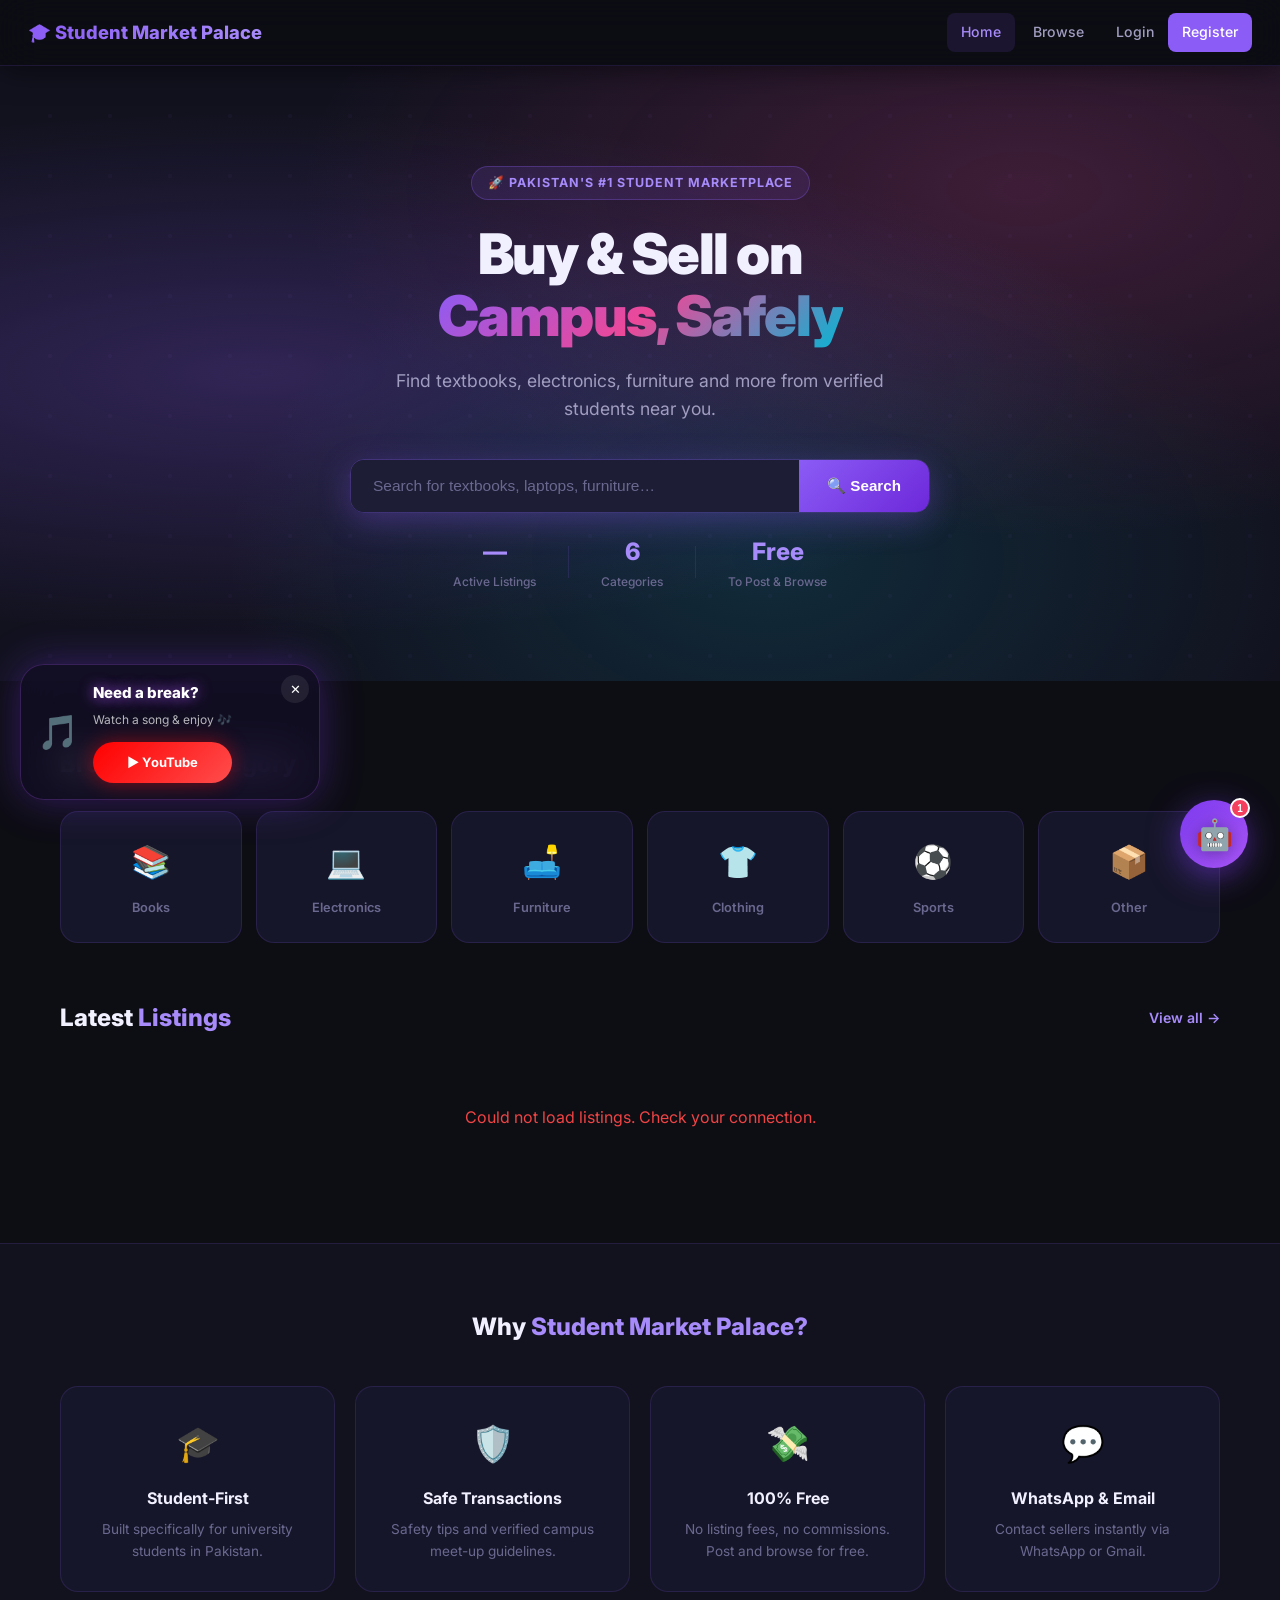
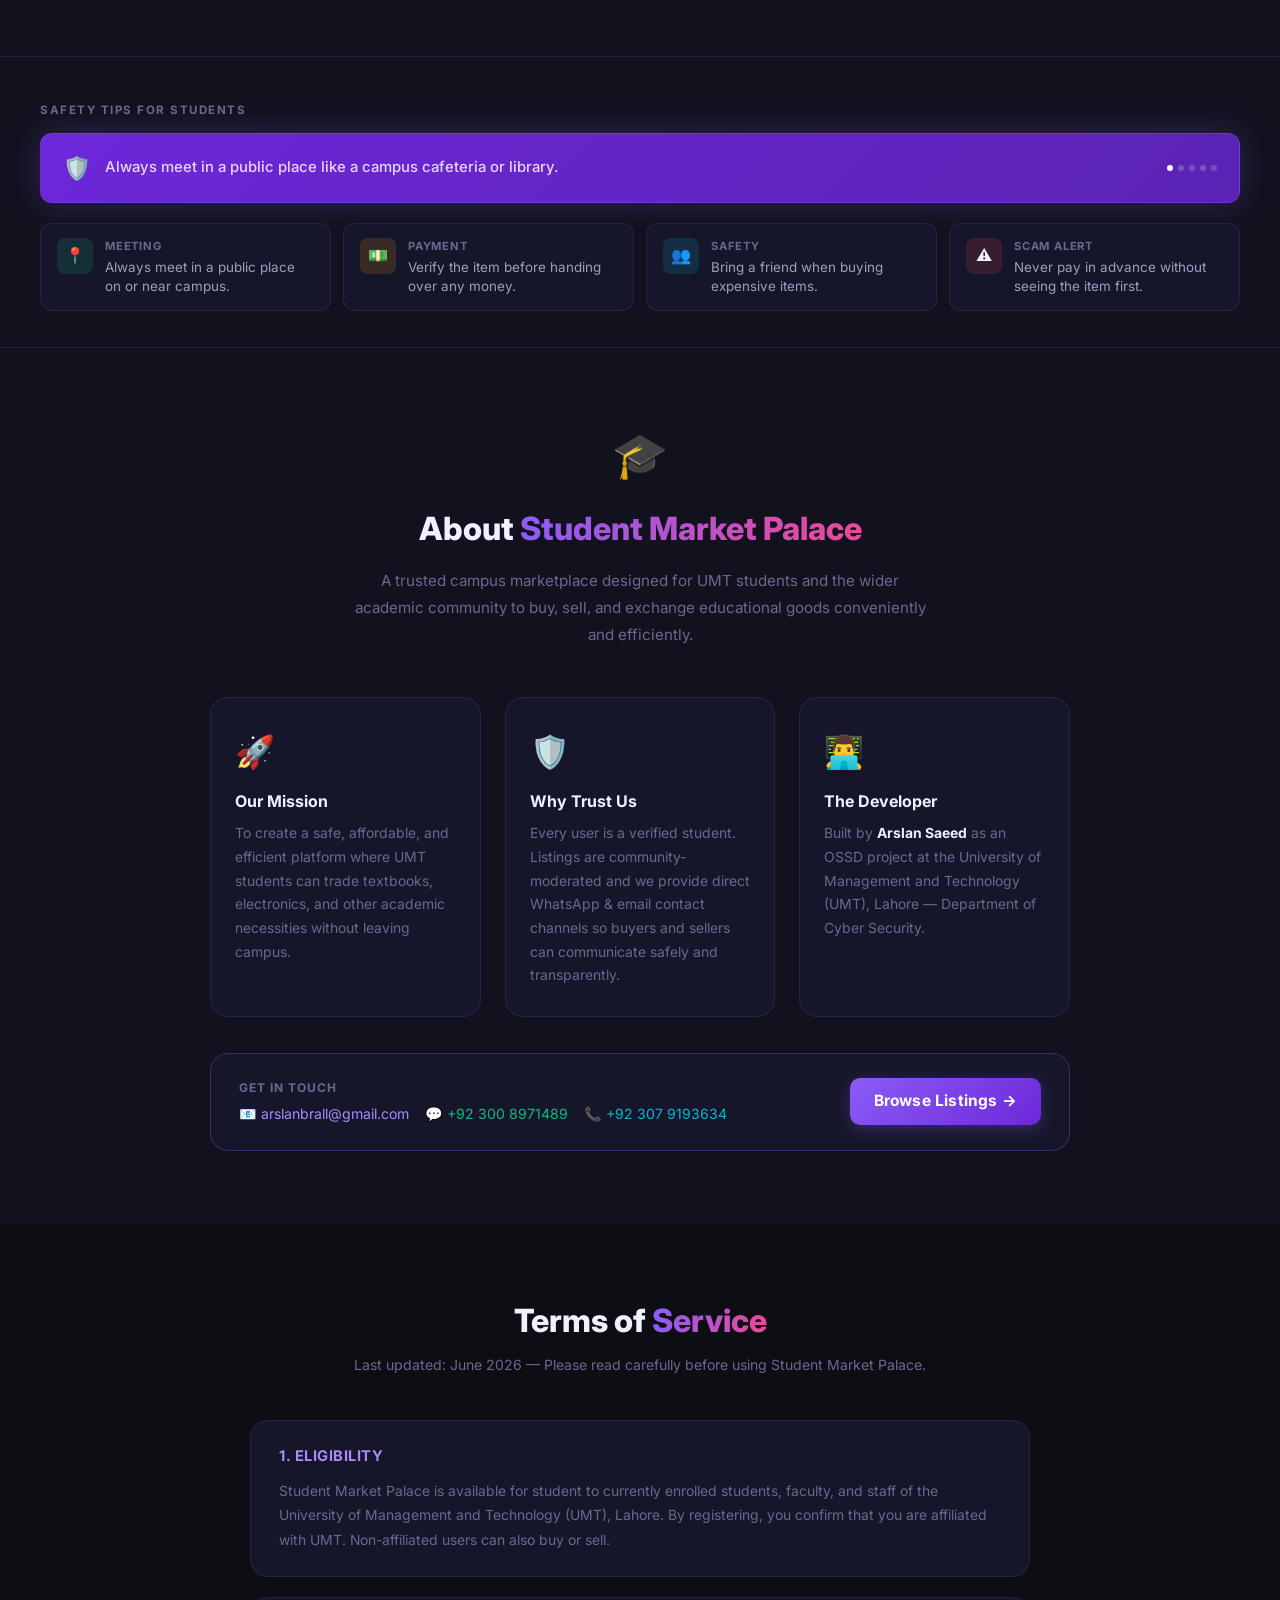
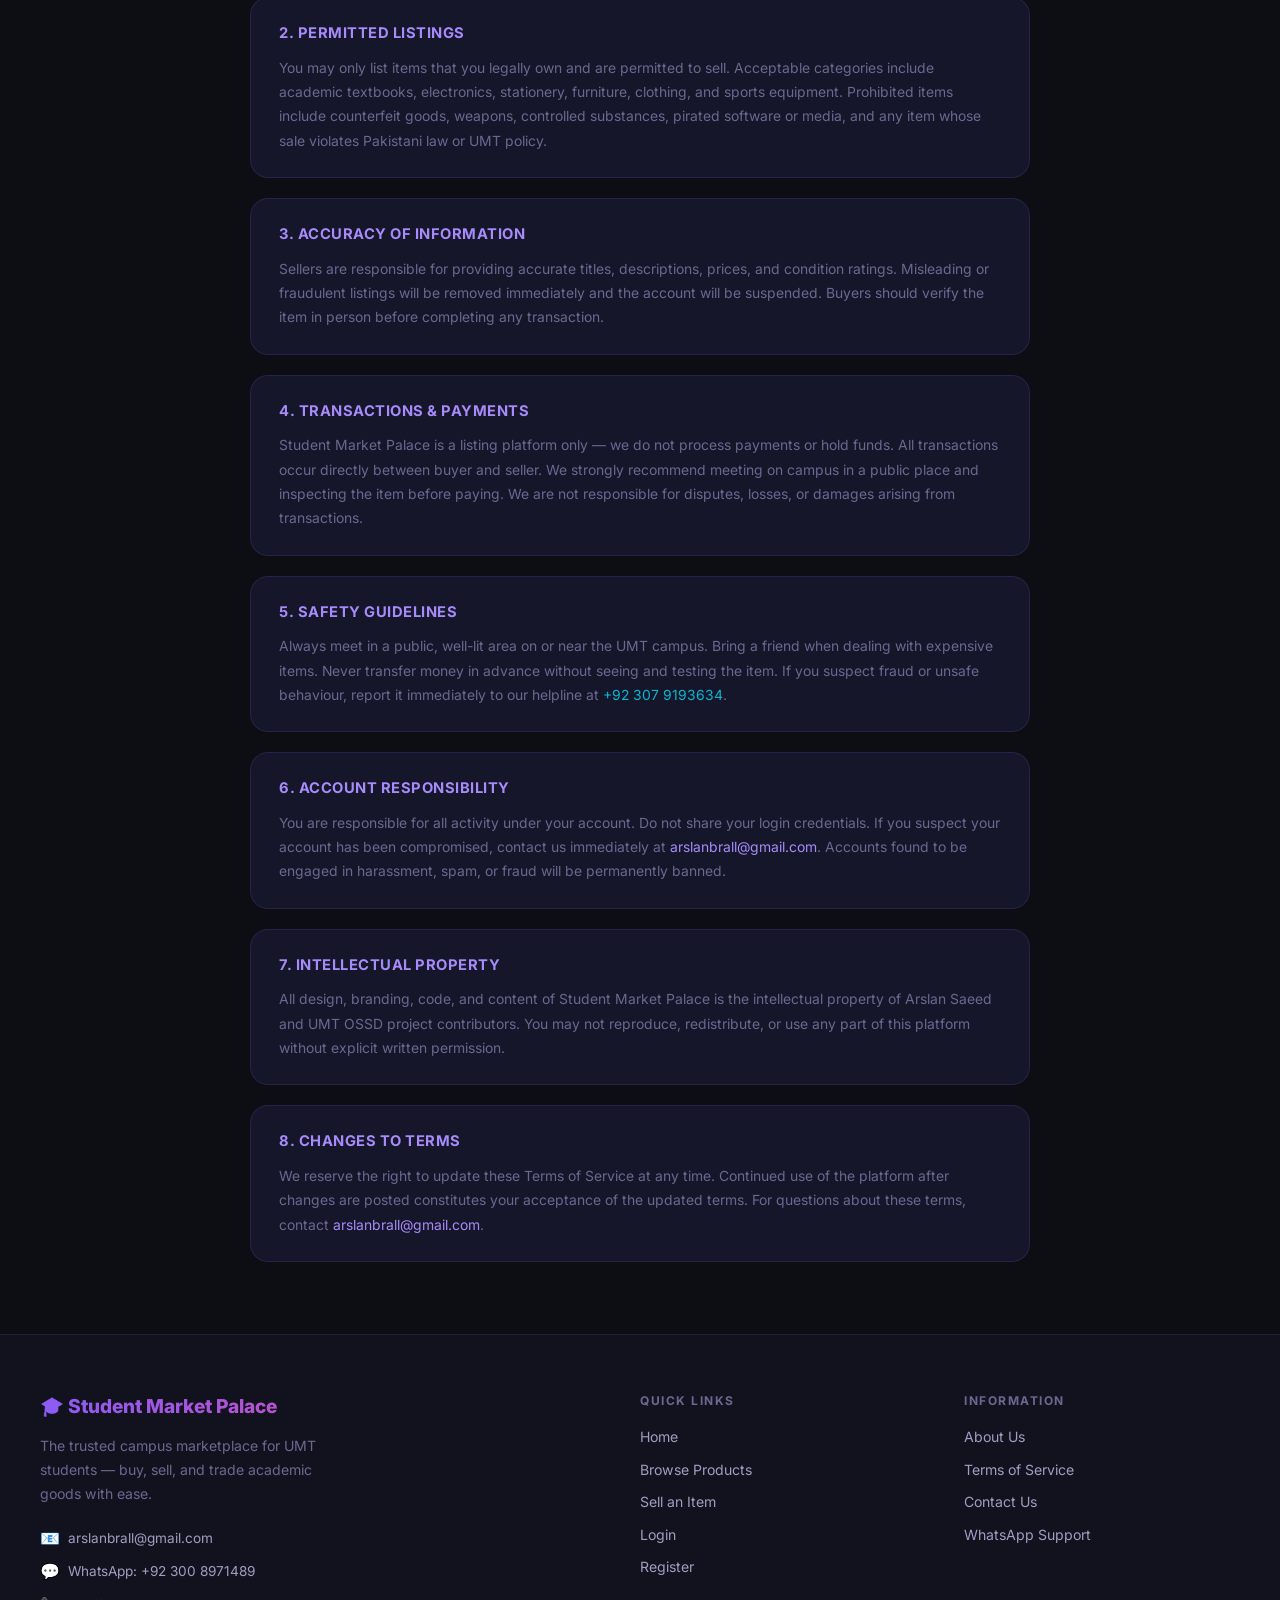
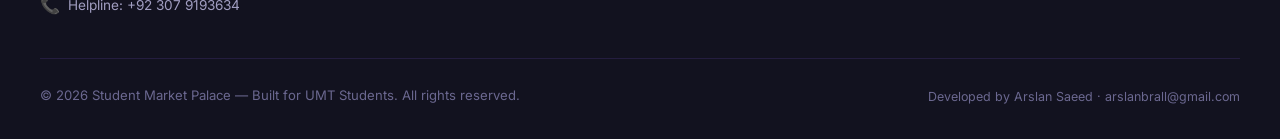
<file: fronted/index.html>
<!DOCTYPE html>
<html lang="en">
<head>
  <meta charset="UTF-8"/>
  <meta name="viewport" content="width=device-width, initial-scale=1.0"/>
  <title>Student Market Palace — Buy &amp; Sell on Campus</title>
  <link rel="icon" href="data:image/svg+xml,<svg xmlns='http://www.w3.org/2000/svg' viewBox='0 0 100 100'><text y='.9em' font-size='90'>🎓</text></svg>">
  <link rel="stylesheet" href="css/style.css"/>
</head>
<body>

<nav class="navbar">
  <a href="index.html" class="nav-brand">🎓 Student Market Palace</a>
  <div class="nav-links" id="navLinks">
    <a href="index.html" class="active">Home</a>
    <a href="products.html">Browse</a>
    <span id="authNav">
      <a href="login.html">Login</a>
      <a href="register.html" class="btn-nav">Register</a>
    </span>
    <span id="userNav" style="display:none">
      <a href="sell.html" class="btn-nav-sell">+ Sell Item</a>
      <a href="profile.html" id="profileLink">My Profile</a>
      <a href="#" onclick="logout()" class="btn-logout">Logout</a>
    </span>
  </div>
</nav>

<!-- HERO -->
<section class="hero">
  <div class="hero-eyebrow">🚀 Pakistan's #1 Student Marketplace</div>
  <h1>Buy &amp; Sell on<br><span class="grad">Campus, Safely</span></h1>
  <p>Find textbooks, electronics, furniture and more from verified students near you.</p>
  <div class="hero-search">
    <input type="text" id="heroSearch" placeholder="Search for textbooks, laptops, furniture…"/>
    <button onclick="doSearch()">🔍 Search</button>
  </div>
  <div class="hero-stats">
    <div class="hero-stat">
      <div class="hero-stat-num" id="statListings">—</div>
      <div class="hero-stat-label">Active Listings</div>
    </div>
    <div class="hero-stat-divider"></div>
    <div class="hero-stat">
      <div class="hero-stat-num">6</div>
      <div class="hero-stat-label">Categories</div>
    </div>
    <div class="hero-stat-divider"></div>
    <div class="hero-stat">
      <div class="hero-stat-num">Free</div>
      <div class="hero-stat-label">To Post &amp; Browse</div>
    </div>
  </div>
</section>

<!-- CATEGORIES -->
<section class="categories-section">
  <div class="container">
    <div class="section-header">
      <h2 class="section-title">Browse by <span>Category</span></h2>
    </div>
    <div class="categories-grid">
      <div class="cat-card" onclick="browseCategory('Books')">📚<span>Books</span></div>
      <div class="cat-card" onclick="browseCategory('Electronics')">💻<span>Electronics</span></div>
      <div class="cat-card" onclick="browseCategory('Furniture')">🛋️<span>Furniture</span></div>
      <div class="cat-card" onclick="browseCategory('Clothing')">👕<span>Clothing</span></div>
      <div class="cat-card" onclick="browseCategory('Sports')">⚽<span>Sports</span></div>
      <div class="cat-card" onclick="browseCategory('Other')">📦<span>Other</span></div>
    </div>
  </div>
</section>

<!-- LATEST LISTINGS -->
<section class="listings-section">
  <div class="container">
    <div class="section-header">
      <h2 class="section-title">Latest <span>Listings</span></h2>
      <a href="products.html" style="font-size:0.88rem;color:var(--purple-light);font-weight:600">View all →</a>
    </div>
    <div class="products-grid" id="latestProducts">
      <div class="skeleton-card"><div class="skeleton-img"></div><div class="skeleton-body"><div class="skeleton-line"></div><div class="skeleton-line short"></div></div></div>
      <div class="skeleton-card"><div class="skeleton-img"></div><div class="skeleton-body"><div class="skeleton-line"></div><div class="skeleton-line short"></div></div></div>
      <div class="skeleton-card"><div class="skeleton-img"></div><div class="skeleton-body"><div class="skeleton-line"></div><div class="skeleton-line short"></div></div></div>
      <div class="skeleton-card"><div class="skeleton-img"></div><div class="skeleton-body"><div class="skeleton-line"></div><div class="skeleton-line short"></div></div></div>
    </div>
  </div>
</section>

<!-- WHY US -->
<section style="padding:64px 0;position:relative;z-index:1;background:var(--bg2);border-top:1px solid var(--border)">
  <div class="container">
    <h2 class="section-title" style="text-align:center;margin-bottom:40px">Why <span>Student Market Palace?</span></h2>
    <div style="display:grid;grid-template-columns:repeat(auto-fit,minmax(220px,1fr));gap:20px">
      <div style="background:var(--surface);border:1px solid var(--border);border-radius:var(--radius-lg);padding:28px 24px;text-align:center;transition:border-color 0.2s" onmouseover="this.style.borderColor='var(--border2)'" onmouseout="this.style.borderColor='var(--border)'">
        <div style="font-size:2.2rem;margin-bottom:14px">🎓</div>
        <h3 style="font-size:1rem;font-weight:700;margin-bottom:8px;color:var(--text)">Student-First</h3>
        <p style="font-size:0.85rem;color:var(--text3);line-height:1.6">Built specifically for university students in Pakistan.</p>
      </div>
      <div style="background:var(--surface);border:1px solid var(--border);border-radius:var(--radius-lg);padding:28px 24px;text-align:center;transition:border-color 0.2s" onmouseover="this.style.borderColor='var(--border2)'" onmouseout="this.style.borderColor='var(--border)'">
        <div style="font-size:2.2rem;margin-bottom:14px">🛡️</div>
        <h3 style="font-size:1rem;font-weight:700;margin-bottom:8px;color:var(--text)">Safe Transactions</h3>
        <p style="font-size:0.85rem;color:var(--text3);line-height:1.6">Safety tips and verified campus meet-up guidelines.</p>
      </div>
      <div style="background:var(--surface);border:1px solid var(--border);border-radius:var(--radius-lg);padding:28px 24px;text-align:center;transition:border-color 0.2s" onmouseover="this.style.borderColor='var(--border2)'" onmouseout="this.style.borderColor='var(--border)'">
        <div style="font-size:2.2rem;margin-bottom:14px">💸</div>
        <h3 style="font-size:1rem;font-weight:700;margin-bottom:8px;color:var(--text)">100% Free</h3>
        <p style="font-size:0.85rem;color:var(--text3);line-height:1.6">No listing fees, no commissions. Post and browse for free.</p>
      </div>
      <div style="background:var(--surface);border:1px solid var(--border);border-radius:var(--radius-lg);padding:28px 24px;text-align:center;transition:border-color 0.2s" onmouseover="this.style.borderColor='var(--border2)'" onmouseout="this.style.borderColor='var(--border)'">
        <div style="font-size:2.2rem;margin-bottom:14px">💬</div>
        <h3 style="font-size:1rem;font-weight:700;margin-bottom:8px;color:var(--text)">WhatsApp &amp; Email</h3>
        <p style="font-size:0.85rem;color:var(--text3);line-height:1.6">Contact sellers instantly via WhatsApp or Gmail.</p>
      </div>
    </div>
  </div>
</section>

<!-- TIPS BANNER -->
<div class="tips-banner">
  <div class="tips-banner-inner">
    <div class="tips-banner-title">Safety tips for students</div>
    <div class="tips-rotating">
      <span class="tips-rotating-icon">🛡️</span>
      <span class="tips-rotating-text" id="tipText">Always meet in a public place like a campus cafeteria or library.</span>
      <div class="tips-dots">
        <div class="tips-dot active" id="td0"></div>
        <div class="tips-dot" id="td1"></div>
        <div class="tips-dot" id="td2"></div>
        <div class="tips-dot" id="td3"></div>
        <div class="tips-dot" id="td4"></div>
      </div>
    </div>
    <div class="tips-cards">
      <div class="tips-card"><div class="tips-card-icon green">📍</div><div><div class="tips-card-label">Meeting</div><div class="tips-card-text">Always meet in a public place on or near campus.</div></div></div>
      <div class="tips-card"><div class="tips-card-icon amber">💵</div><div><div class="tips-card-label">Payment</div><div class="tips-card-text">Verify the item before handing over any money.</div></div></div>
      <div class="tips-card"><div class="tips-card-icon blue">👥</div><div><div class="tips-card-label">Safety</div><div class="tips-card-text">Bring a friend when buying expensive items.</div></div></div>
      <div class="tips-card"><div class="tips-card-icon red">⚠️</div><div><div class="tips-card-label">Scam Alert</div><div class="tips-card-text">Never pay in advance without seeing the item first.</div></div></div>
    </div>
  </div>
</div>

<!-- ── ABOUT US ── -->
<section id="about" style="background:var(--bg2);border-top:1px solid var(--border);padding:72px 20px;position:relative;z-index:1">
  <div class="container" style="max-width:900px">
    <div style="text-align:center;margin-bottom:48px">
      <div style="font-size:2.8rem;margin-bottom:12px">🎓</div>
      <h2 style="font-size:2rem;font-weight:800;color:var(--text);margin-bottom:12px">About <span style="background:linear-gradient(90deg,var(--purple),var(--pink));-webkit-background-clip:text;-webkit-text-fill-color:transparent;background-clip:text">Student Market Palace</span></h2>
      <p style="color:var(--text3);max-width:580px;margin:0 auto;line-height:1.8;font-size:0.95rem">
       A trusted campus marketplace designed for UMT students and the wider academic community to buy, sell, and exchange educational goods conveniently and efficiently.
      </p>
    </div>
    <div style="display:grid;grid-template-columns:repeat(auto-fit,minmax(260px,1fr));gap:24px">
      <div style="background:var(--surface);border:1px solid var(--border);border-radius:var(--radius-lg);padding:28px 24px">
        <div style="font-size:2rem;margin-bottom:12px">🚀</div>
        <h3 style="font-size:1rem;font-weight:700;color:var(--text);margin-bottom:8px">Our Mission</h3>
        <p style="color:var(--text3);font-size:0.87rem;line-height:1.7">To create a safe, affordable, and efficient platform where UMT students can trade textbooks, electronics, and other academic necessities without leaving campus.</p>
      </div>
      <div style="background:var(--surface);border:1px solid var(--border);border-radius:var(--radius-lg);padding:28px 24px">
        <div style="font-size:2rem;margin-bottom:12px">🛡️</div>
        <h3 style="font-size:1rem;font-weight:700;color:var(--text);margin-bottom:8px">Why Trust Us</h3>
        <p style="color:var(--text3);font-size:0.87rem;line-height:1.7">Every user is a verified student. Listings are community-moderated and we provide direct WhatsApp &amp; email contact channels so buyers and sellers can communicate safely and transparently.</p>
      </div>
      <div style="background:var(--surface);border:1px solid var(--border);border-radius:var(--radius-lg);padding:28px 24px">
        <div style="font-size:2rem;margin-bottom:12px">👨‍💻</div>
        <h3 style="font-size:1rem;font-weight:700;color:var(--text);margin-bottom:8px">The Developer</h3>
        <p style="color:var(--text3);font-size:0.87rem;line-height:1.7">Built by <strong style="color:var(--text)">Arslan Saeed</strong> as an OSSD project at the University of Management and Technology (UMT), Lahore — Department of Cyber Security.</p>
      </div>
    </div>
    <div style="margin-top:36px;padding:24px 28px;background:var(--surface);border:1px solid var(--border2);border-radius:var(--radius-lg);display:flex;flex-wrap:wrap;gap:20px;align-items:center;justify-content:space-between">
      <div>
        <div style="font-size:0.75rem;font-weight:700;text-transform:uppercase;letter-spacing:1px;color:var(--text3);margin-bottom:6px">Get in Touch</div>
        <div style="display:flex;flex-wrap:wrap;gap:16px">
          <a href="mailto:arslanbrall@gmail.com" style="color:var(--purple-light);font-size:0.88rem">📧 arslanbrall@gmail.com</a>
          <a href="https://wa.me/923008971489" target="_blank" style="color:var(--green);font-size:0.88rem">💬 +92 300 8971489</a>
          <a href="tel:+923079193634" style="color:var(--cyan);font-size:0.88rem">📞 +92 307 9193634</a>
        </div>
      </div>
      <a href="products.html" class="btn-primary" style="width:auto;padding:11px 24px;white-space:nowrap">Browse Listings →</a>
    </div>
  </div>
</section>

<!-- ── TERMS OF SERVICE ── -->
<section id="terms" style="padding:72px 20px;position:relative;z-index:1">
  <div class="container" style="max-width:820px">
    <div style="text-align:center;margin-bottom:44px">
      <h2 style="font-size:2rem;font-weight:800;color:var(--text);margin-bottom:8px">Terms of <span style="background:linear-gradient(90deg,var(--purple),var(--pink));-webkit-background-clip:text;-webkit-text-fill-color:transparent;background-clip:text">Service</span></h2>
      <p style="color:var(--text3);font-size:0.88rem">Last updated: June 2026 — Please read carefully before using Student Market Palace.</p>
    </div>
    <div style="display:flex;flex-direction:column;gap:20px">
      <!-- Each ToS item -->
      <div style="background:var(--surface);border:1px solid var(--border);border-radius:var(--radius-lg);padding:24px 28px">
        <h3 style="font-size:0.92rem;font-weight:700;color:var(--purple-light);text-transform:uppercase;letter-spacing:0.5px;margin-bottom:10px">1. Eligibility</h3>
        <p style="color:var(--text3);font-size:0.87rem;line-height:1.75">Student Market Palace is  available for student  to currently enrolled students, faculty, and staff of the University of Management and Technology (UMT), Lahore. By registering, you confirm that you are affiliated with UMT. Non-affiliated users can also buy or sell.</p>
      </div>
      <div style="background:var(--surface);border:1px solid var(--border);border-radius:var(--radius-lg);padding:24px 28px">
        <h3 style="font-size:0.92rem;font-weight:700;color:var(--purple-light);text-transform:uppercase;letter-spacing:0.5px;margin-bottom:10px">2. Permitted Listings</h3>
        <p style="color:var(--text3);font-size:0.87rem;line-height:1.75">You may only list items that you legally own and are permitted to sell. Acceptable categories include academic textbooks, electronics, stationery, furniture, clothing, and sports equipment. Prohibited items include counterfeit goods, weapons, controlled substances, pirated software or media, and any item whose sale violates Pakistani law or UMT policy.</p>
      </div>
      <div style="background:var(--surface);border:1px solid var(--border);border-radius:var(--radius-lg);padding:24px 28px">
        <h3 style="font-size:0.92rem;font-weight:700;color:var(--purple-light);text-transform:uppercase;letter-spacing:0.5px;margin-bottom:10px">3. Accuracy of Information</h3>
        <p style="color:var(--text3);font-size:0.87rem;line-height:1.75">Sellers are responsible for providing accurate titles, descriptions, prices, and condition ratings. Misleading or fraudulent listings will be removed immediately and the account will be suspended. Buyers should verify the item in person before completing any transaction.</p>
      </div>
      <div style="background:var(--surface);border:1px solid var(--border);border-radius:var(--radius-lg);padding:24px 28px">
        <h3 style="font-size:0.92rem;font-weight:700;color:var(--purple-light);text-transform:uppercase;letter-spacing:0.5px;margin-bottom:10px">4. Transactions &amp; Payments</h3>
        <p style="color:var(--text3);font-size:0.87rem;line-height:1.75">Student Market Palace is a listing platform only — we do not process payments or hold funds. All transactions occur directly between buyer and seller. We strongly recommend meeting on campus in a public place and inspecting the item before paying. We are not responsible for disputes, losses, or damages arising from transactions.</p>
      </div>
      <div style="background:var(--surface);border:1px solid var(--border);border-radius:var(--radius-lg);padding:24px 28px">
        <h3 style="font-size:0.92rem;font-weight:700;color:var(--purple-light);text-transform:uppercase;letter-spacing:0.5px;margin-bottom:10px">5. Safety Guidelines</h3>
        <p style="color:var(--text3);font-size:0.87rem;line-height:1.75">Always meet in a public, well-lit area on or near the UMT campus. Bring a friend when dealing with expensive items. Never transfer money in advance without seeing and testing the item. If you suspect fraud or unsafe behaviour, report it immediately to our helpline at <a href="tel:+923079193634" style="color:var(--cyan)">+92 307 9193634</a>.</p>
      </div>
      <div style="background:var(--surface);border:1px solid var(--border);border-radius:var(--radius-lg);padding:24px 28px">
        <h3 style="font-size:0.92rem;font-weight:700;color:var(--purple-light);text-transform:uppercase;letter-spacing:0.5px;margin-bottom:10px">6. Account Responsibility</h3>
        <p style="color:var(--text3);font-size:0.87rem;line-height:1.75">You are responsible for all activity under your account. Do not share your login credentials. If you suspect your account has been compromised, contact us immediately at <a href="mailto:arslanbrall@gmail.com" style="color:var(--purple-light)">arslanbrall@gmail.com</a>. Accounts found to be engaged in harassment, spam, or fraud will be permanently banned.</p>
      </div>
      <div style="background:var(--surface);border:1px solid var(--border);border-radius:var(--radius-lg);padding:24px 28px">
        <h3 style="font-size:0.92rem;font-weight:700;color:var(--purple-light);text-transform:uppercase;letter-spacing:0.5px;margin-bottom:10px">7. Intellectual Property</h3>
        <p style="color:var(--text3);font-size:0.87rem;line-height:1.75">All design, branding, code, and content of Student Market Palace is the intellectual property of Arslan Saeed and UMT OSSD project contributors. You may not reproduce, redistribute, or use any part of this platform without explicit written permission.</p>
      </div>
      <div style="background:var(--surface);border:1px solid var(--border);border-radius:var(--radius-lg);padding:24px 28px">
        <h3 style="font-size:0.92rem;font-weight:700;color:var(--purple-light);text-transform:uppercase;letter-spacing:0.5px;margin-bottom:10px">8. Changes to Terms</h3>
        <p style="color:var(--text3);font-size:0.87rem;line-height:1.75">We reserve the right to update these Terms of Service at any time. Continued use of the platform after changes are posted constitutes your acceptance of the updated terms. For questions about these terms, contact <a href="mailto:arslanbrall@gmail.com" style="color:var(--purple-light)">arslanbrall@gmail.com</a>.</p>
      </div>
    </div>
  </div>
</section>

<div id="footerContent"></div>

<script src="js/api.js"></script>
<script src="js/auth.js"></script>
<script>
  // ── Init ─────────────────────────────────────────────────
  checkAuthNav();
  renderFooter('footerContent');
  initTips();
  loadLatestProducts();

  // ── Hero search ──────────────────────────────────────────
  function doSearch() {
    const kw = document.getElementById('heroSearch').value.trim();
    if (kw) window.location.href = 'products.html?search=' + encodeURIComponent(kw);
  }
  document.getElementById('heroSearch').addEventListener('keypress', function(e) {
    if (e.key === 'Enter') doSearch();
  });

  // ── Category click → products page with filter ───────────
  function browseCategory(cat) {
    window.location.href = 'products.html?category=' + encodeURIComponent(cat);
  }

  // ── Latest listings ──────────────────────────────────────
  async function loadLatestProducts() {
    const container = document.getElementById('latestProducts');
    try {
      const products = await API.getProducts(0, 8);
      const statEl = document.getElementById('statListings');
      if (statEl) statEl.textContent = products.length;
      if (!products.length) {
        container.innerHTML = '<p class="empty" style="grid-column:1/-1;text-align:center;color:var(--text3);padding:40px">No listings yet. Be the first to sell!</p>';
        return;
      }
      // Use shared renderProductCard from auth.js — same cards as Browse page
      container.innerHTML = products.map(p => renderProductCard(p)).join('');
    } catch(e) {
      container.innerHTML = '<p class="error" style="grid-column:1/-1;text-align:center;color:#ef4444;padding:40px">Could not load listings. Check your connection.</p>';
    }
  }
</script>
<script src="js/music.js"></script>
<script src="js/chatbot.js"></script>
</body>
</html>
</file>
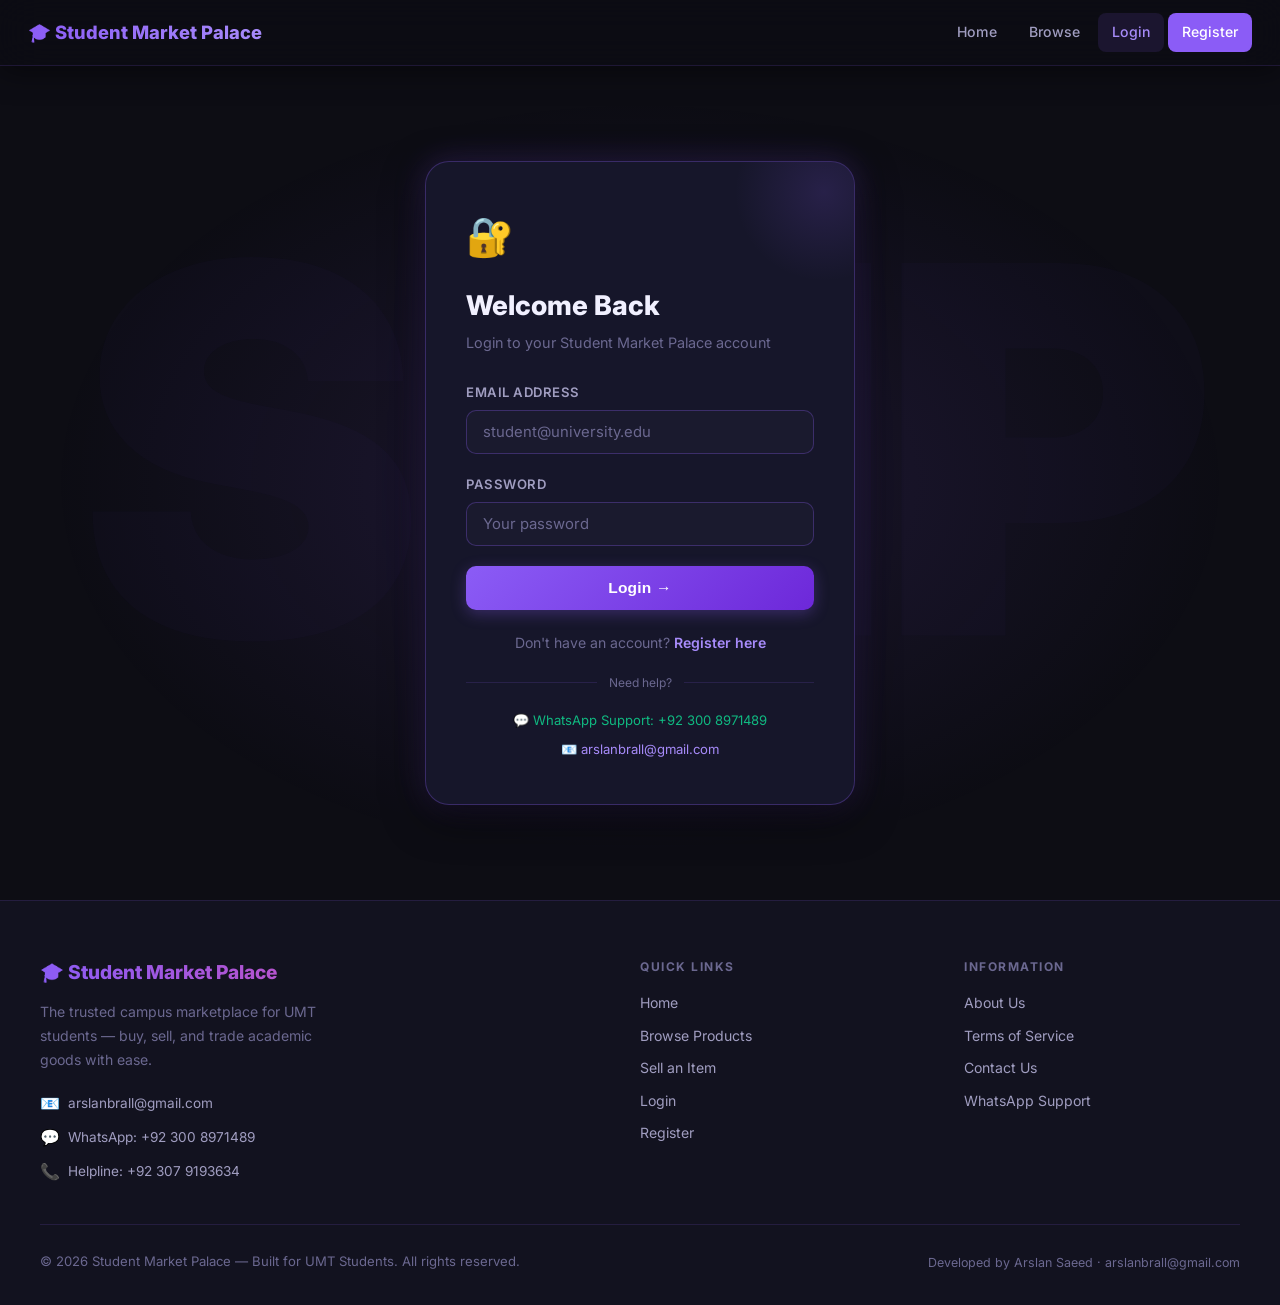
<file: fronted/login.html>
<!DOCTYPE html>
<html lang="en">
<head>
  <meta charset="UTF-8"/>
  <meta name="viewport" content="width=device-width, initial-scale=1.0"/>
  <title>Login — Student Market Palace</title>
  <link rel="stylesheet" href="css/style.css"/>
</head>
<body>

<nav class="navbar">
  <a class="nav-brand" href="index.html">🎓 Student Market Palace</a>
  <div class="nav-links">
    <a href="index.html">Home</a>
    <a href="products.html">Browse</a>
    <a href="login.html" class="active">Login</a>
    <a href="register.html" class="btn-nav">Register</a>
  </div>
</nav>

<div class="auth-page">
  <div class="auth-card">
    <span class="auth-icon">🔐</span>
    <h2>Welcome Back</h2>
    <p class="auth-sub">Login to your Student Market Palace account</p>
    <div id="alertBox"></div>
    <form id="loginForm" onsubmit="handleLogin(event)">
      <div class="form-group">
        <label>Email Address</label>
        <input type="email" id="email" placeholder="student@university.edu" required/>
      </div>
      <div class="form-group">
        <label>Password</label>
        <input type="password" id="password" placeholder="Your password" required/>
      </div>
      <button type="submit" class="btn-primary" id="loginBtn">Login →</button>
    </form>
    <p class="auth-link">Don't have an account? <a href="register.html">Register here</a></p>

    <div class="auth-divider"><span></span><p>Need help?</p><span></span></div>
    <div style="display:flex;flex-direction:column;gap:8px;font-size:0.82rem;color:var(--text3);text-align:center">
      <a href="https://wa.me/923008971489" target="_blank" style="color:var(--green)">💬 WhatsApp Support: +92 300 8971489</a>
      <a href="mailto:arslanbrall@gmail.com" style="color:var(--purple-light)">📧 arslanbrall@gmail.com</a>
    </div>
  </div>
</div>

<div id="footerContent"></div>

<script src="js/api.js"></script>
<script src="js/auth.js"></script>
<script>
  // If token exists, user is already logged in — go to home
  if (localStorage.getItem('token')) window.location.href = 'index.html';
  checkAuthNav();
  renderFooter('footerContent');

  async function handleLogin(e) {
    e.preventDefault();
    const btn = document.getElementById('loginBtn');
    btn.textContent = 'Logging in…'; btn.disabled = true;
    const email    = document.getElementById('email').value;
    const password = document.getElementById('password').value;
    try {
      const data = await API.login(email, password);
      localStorage.setItem('token', data.access_token);
      // Update navbar immediately on this page before redirect
      checkAuthNav();
      showAlert('✅ Login successful! Redirecting…', 'success');
      setTimeout(() => window.location.href = 'index.html', 1000);
    } catch(err) {
      showAlert(err.message || 'Invalid email or password.', 'error');
      btn.textContent = 'Login →'; btn.disabled = false;
    }
  }

  function showAlert(msg, type) {
    document.getElementById('alertBox').innerHTML =
      `<div class="alert alert-${type}">${msg}</div>`;
  }
</script>
</body>
</html>
</file>
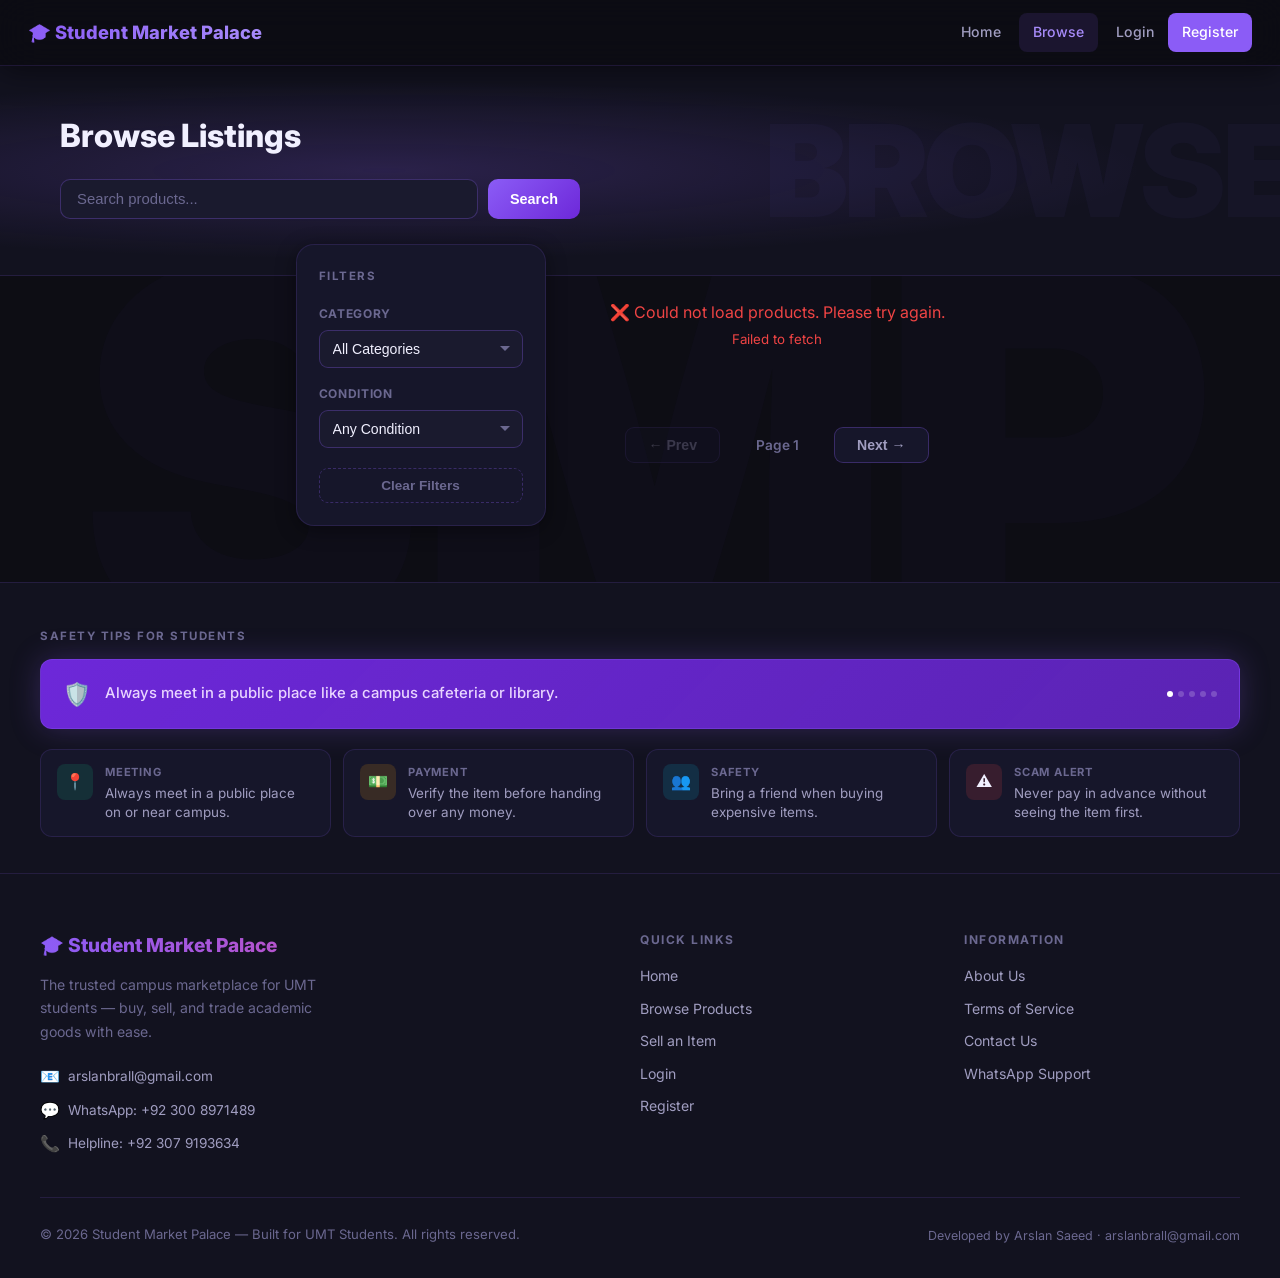
<file: fronted/product.html>
<!DOCTYPE html>

<html lang="en">

<head>

  <meta charset="UTF-8"/>

  <meta name="viewport" content="width=device-width, initial-scale=1.0"/>

  <title>Product Detail — Student Market Palace</title>

  <link rel="stylesheet" href="css/style.css"/>

</head>

<body>



<nav class="navbar">

  <a class="nav-brand" href="index.html">🎓 Student Market Palace</a>

  <div class="nav-links">

    <a href="index.html">Home</a>

    <a href="products.html">Browse</a>

    <span id="authNav">

      <a href="login.html">Login</a>

      <a href="register.html" class="btn-nav">Register</a>

    </span>

    <span id="userNav" style="display:none">

      <a href="sell.html" class="btn-nav-sell">+ Sell Item</a>

      <a href="profile.html">My Profile</a>

      <a href="#" onclick="logout()" class="btn-logout">Logout</a>

    </span>

  </div>

</nav>



<div class="container product-detail-page" id="productDetail">

  <div class="loading">⏳ Loading product…</div>

</div>



<!-- Edit Modal -->

<div class="modal-overlay" id="editModal" style="display:none">

  <div class="modal">

    <h3>✏️ Edit Listing</h3>

    <div id="editAlert"></div>

    <div class="form-group">

      <label>Title</label>

      <input type="text" id="editTitle"/>

    </div>

    <div class="form-row">

      <div class="form-group">

        <label>Category</label>

        <select id="editCategory">

          <option>Books</option><option>Electronics</option><option>Furniture</option>

          <option>Clothing</option><option>Sports</option><option>Other</option>

        </select>

      </div>

      <div class="form-group">

        <label>Condition</label>

        <select id="editCondition">

          <option>New</option><option>Like New</option><option>Used</option>

        </select>

      </div>

    </div>

    <div class="form-group">

      <label>Price (PKR)</label>

      <input type="number" id="editPrice" min="1"/>

    </div>

    <div class="form-group">

      <label>Description</label>

      <textarea id="editDescription" rows="4"></textarea>

    </div>

    <div class="form-group">

      <label>Status</label>

      <select id="editStatus">

        <option value="available">Available</option>

        <option value="reserved">Reserved</option>

        <option value="sold">Sold</option>

      </select>

    </div>

    <div class="modal-actions">

      <button class="btn-primary" onclick="saveEdit()">💾 Save Changes</button>

      <button class="btn-secondary" onclick="closeModal()">Cancel</button>

    </div>

  </div>

</div>



<div id="footerContent"></div>



<script src="js/api.js"></script>

<script src="js/auth.js"></script>

<script>

  checkAuthNav();

  renderFooter('footerContent');



  const params    = new URLSearchParams(window.location.search);

  const productId = params.get('id');

  let currentProduct = null;



  // ✅ REMOVED duplicate CATEGORY_ICONS — already defined in auth.js



  if (!productId) window.location.href = 'products.html';

  else loadProduct();



  async function loadProduct() {

    const container = document.getElementById('productDetail');

    try {

      currentProduct = await API.getProduct(productId);

      const token   = localStorage.getItem('token');

      const isOwner = token && await checkOwnership(currentProduct.user_id);



      const icon        = CATEGORY_ICONS[currentProduct.category] || '📦';

      const statusBadge = `<span class="badge badge-${currentProduct.status}">${currentProduct.status}</span>`;

      const img = currentProduct.image_url

        ? `<img src="${currentProduct.image_url}" alt="${currentProduct.title}" class="product-detail-img"

               onerror="this.style.display='none';this.nextElementSibling.style.display='flex'"/>

           <div class="product-detail-placeholder" style="display:none">${icon}</div>`

        : `<div class="product-detail-placeholder">${icon}</div>`;



      // ✅ seller_name from backend (if updated) or fallback

      const sellerName = currentProduct.seller_name || 'Seller';



      container.innerHTML = `

        <a href="products.html" class="back-link">← Back to Browse</a>

        <div class="product-detail-card">

          <div class="product-detail-left">${img}</div>

          <div class="product-detail-right">

            <div class="detail-header">

              <h1>${currentProduct.title}</h1>

              ${statusBadge}

            </div>

            <div class="detail-price">PKR ${parseFloat(currentProduct.price).toLocaleString()}</div>

            <div class="detail-meta">

              <span>${icon} ${currentProduct.category}</span>

              <span>✨ ${currentProduct.condition}</span>

              <span>📅 ${new Date(currentProduct.created_at).toLocaleDateString()}</span>

              <span>👤 ${sellerName}</span>

            </div>

            <div class="detail-description">

              <h3>Description</h3>

              <p>${currentProduct.description}</p>

            </div>

            ${isOwner ? `

              <div class="owner-actions">

                <button class="btn-primary" onclick="openEditModal()">✏️ Edit Listing</button>

                <button class="btn-danger" onclick="deleteProduct()">🗑️ Delete</button>

              </div>` : `

              <div class="buyer-actions">

                <button class="btn-primary" onclick="contactSeller()">💬 Contact Seller</button>

              </div>

              <p style="font-size:0.78rem;color:var(--text3);margin-top:10px">

                Questions? Call our helpline: <a href="tel:+923079193634" style="color:var(--purple-light)">+92 307 9193634</a>

              </p>`}

          </div>

        </div>`;

    } catch(err) {

      container.innerHTML = '<p class="error">Product not found.</p>';

    }

  }



  async function checkOwnership(ownerId) {

    try {

      const profile = await API.getProfile(localStorage.getItem('token'));

      return profile.user_id === ownerId;

    } catch { return false; }

  }



  function openEditModal() {

    document.getElementById('editTitle').value       = currentProduct.title;

    document.getElementById('editCategory').value    = currentProduct.category;

    document.getElementById('editCondition').value   = currentProduct.condition;

    document.getElementById('editPrice').value       = currentProduct.price;

    document.getElementById('editDescription').value = currentProduct.description;

    document.getElementById('editStatus').value      = currentProduct.status;

    document.getElementById('editModal').style.display = 'flex';

  }



  function closeModal() {

    document.getElementById('editModal').style.display = 'none';

  }



  async function saveEdit() {

    const payload = {

      title:       document.getElementById('editTitle').value,

      category:    document.getElementById('editCategory').value,

      condition:   document.getElementById('editCondition').value,

      price:       parseFloat(document.getElementById('editPrice').value),

      description: document.getElementById('editDescription').value,

      status:      document.getElementById('editStatus').value,

    };

    try {

      await API.updateProduct(productId, payload, localStorage.getItem('token'));

      closeModal();

      loadProduct();

    } catch(err) {

      document.getElementById('editAlert').innerHTML =

        `<div class="alert alert-error">${err.message}</div>`;

    }

  }



  async function deleteProduct() {

    if (!confirm('Are you sure you want to delete this listing?')) return;

    try {

      await API.deleteProduct(productId, localStorage.getItem('token'));

      window.location.href = 'profile.html';

    } catch(err) { alert('Delete failed: ' + err.message); }

  }



  function contactSeller() {

    if (!localStorage.getItem('token')) {

      window.location.href = 'login.html'; return;

    }

    const existing = document.getElementById('contact-modal');

    if (existing) existing.remove();



    // ✅ Use actual seller email from backend, fallback to support email

    const sellerEmail = currentProduct.seller_email || 'arslanbrall@gmail.com';

    const sellerName  = currentProduct.seller_name  || 'Seller';

    const icon        = CATEGORY_ICONS[currentProduct.category] || '📦';



    const productMsg  = `Hi! I'm interested in buying *${currentProduct.title}* listed at *PKR ${parseFloat(currentProduct.price).toLocaleString()}* on Student Market Palace. Is it still available?`;

    const whatsappMsg = encodeURIComponent(productMsg);

    const emailSubj   = encodeURIComponent(`Interested in: ${currentProduct.title}`);

    const emailBody   = encodeURIComponent(productMsg.replace(/\*/g, ''));



    const modal = document.createElement('div');

    modal.id = 'contact-modal';

    modal.style.cssText = 'position:fixed;inset:0;background:rgba(0,0,0,0.75);display:flex;align-items:center;justify-content:center;z-index:9999;padding:20px;backdrop-filter:blur(8px)';

    modal.innerHTML = `

      <div style="background:#16162a;border:1px solid rgba(139,92,246,0.3);border-radius:20px;padding:36px 32px;max-width:400px;width:100%;box-shadow:0 20px 60px rgba(0,0,0,0.6);animation:authIn 0.3s ease">

        <div style="text-align:center;margin-bottom:24px">

          <div style="font-size:2.4rem;margin-bottom:8px">${icon}</div>

          <h3 style="color:#f1f0ff;font-size:1.15rem;font-weight:800;margin-bottom:4px">Contact Seller</h3>

          <p style="color:#6b6890;font-size:0.83rem">Seller: <strong style="color:#a78bfa">${sellerName}</strong></p>

        </div>



        <a href="https://wa.me/923008971489?text=${whatsappMsg}" target="_blank"

           style="display:flex;align-items:center;gap:14px;padding:16px 20px;background:rgba(37,211,102,0.12);color:#6ee7b7;border:1px solid rgba(37,211,102,0.25);border-radius:12px;text-decoration:none;margin-bottom:10px;transition:all 0.2s"

           onmouseover="this.style.background='rgba(37,211,102,0.2)'" onmouseout="this.style.background='rgba(37,211,102,0.12)'">

          <svg width="26" height="26" viewBox="0 0 24 24" fill="#6ee7b7">

            <path d="M17.472 14.382c-.297-.149-1.758-.867-2.03-.967-.273-.099-.471-.148-.67.15-.197.297-.767.966-.94 1.164-.173.199-.347.223-.644.075-.297-.15-1.255-.463-2.39-1.475-.883-.788-1.48-1.761-1.653-2.059-.173-.297-.018-.458.13-.606.134-.133.298-.347.446-.52.149-.174.198-.298.298-.497.099-.198.05-.371-.025-.52-.075-.149-.669-1.612-.916-2.207-.242-.579-.487-.5-.669-.51-.173-.008-.371-.01-.57-.01-.198 0-.52.074-.792.372-.272.297-1.04 1.016-1.04 2.479 0 1.462 1.065 2.875 1.213 3.074.149.198 2.096 3.2 5.077 4.487.709.306 1.262.489 1.694.625.712.227 1.36.195 1.871.118.571-.085 1.758-.719 2.006-1.413.248-.694.248-1.289.173-1.413-.074-.124-.272-.198-.57-.347m-5.421 7.403h-.004a9.87 9.87 0 01-5.031-1.378l-.361-.214-3.741.982.998-3.648-.235-.374a9.86 9.86 0 01-1.51-5.26c.001-5.45 4.436-9.884 9.888-9.884 2.64 0 5.122 1.03 6.988 2.898a9.825 9.825 0 012.893 6.994c-.003 5.45-4.437 9.884-9.885 9.884m8.413-18.297A11.815 11.815 0 0012.05 0C5.495 0 .16 5.335.157 11.892c0 2.096.547 4.142 1.588 5.945L.057 24l6.305-1.654a11.882 11.882 0 005.683 1.448h.005c6.554 0 11.89-5.335 11.893-11.893a11.821 11.821 0 00-3.48-8.413z"/>

          </svg>

          <div>

            <div style="font-weight:700;font-size:0.93rem">WhatsApp</div>

            <div style="font-size:0.78rem;opacity:0.8">+92 300 8971489</div>

          </div>

        </a>



        <a href="mailto:${sellerEmail}?subject=${emailSubj}&body=${emailBody}" target="_blank"

           style="display:flex;align-items:center;gap:14px;padding:16px 20px;background:rgba(139,92,246,0.12);color:#a78bfa;border:1px solid rgba(139,92,246,0.25);border-radius:12px;text-decoration:none;margin-bottom:10px;transition:all 0.2s"

           onmouseover="this.style.background='rgba(139,92,246,0.2)'" onmouseout="this.style.background='rgba(139,92,246,0.12)'">

          <svg width="26" height="26" viewBox="0 0 24 24" fill="#a78bfa">

            <path d="M24 5.457v13.909c0 .904-.732 1.636-1.636 1.636h-3.819V11.73L12 16.64l-6.545-4.91v9.273H1.636A1.636 1.636 0 010 19.366V5.457c0-2.023 2.309-3.178 3.927-1.964L5.455 4.64 12 9.548l6.545-4.91 1.528-1.145C21.69 2.28 24 3.434 24 5.457z"/>

          </svg>

          <div>

            <div style="font-weight:700;font-size:0.93rem">Gmail</div>

            <div style="font-size:0.78rem;opacity:0.8">${sellerEmail}</div>

          </div>

        </a>



        <a href="tel:+923079193634"

           style="display:flex;align-items:center;gap:14px;padding:16px 20px;background:rgba(6,182,212,0.1);color:#67e8f9;border:1px solid rgba(6,182,212,0.2);border-radius:12px;text-decoration:none;margin-bottom:20px;transition:all 0.2s"

           onmouseover="this.style.background='rgba(6,182,212,0.18)'" onmouseout="this.style.background='rgba(6,182,212,0.1)'">

          <span style="font-size:1.5rem">📞</span>

          <div>

            <div style="font-weight:700;font-size:0.93rem">Call Helpline</div>

            <div style="font-size:0.78rem;opacity:0.8">+92 307 9193634</div>

          </div>

        </a>



        <button onclick="document.getElementById('contact-modal').remove()"

          style="width:100%;background:transparent;border:1px solid rgba(139,92,246,0.2);color:#6b6890;padding:11px;border-radius:10px;cursor:pointer;font-size:0.88rem;transition:all 0.2s"

          onmouseover="this.style.borderColor='rgba(139,92,246,0.4)';this.style.color='#a09dc0'"

          onmouseout="this.style.borderColor='rgba(139,92,246,0.2)';this.style.color='#6b6890'">

          Cancel

        </button>

      </div>`;



    modal.addEventListener('click', e => { if (e.target === modal) modal.remove(); });

    document.body.appendChild(modal);

  }

</script>

</body>

</html>
</file>
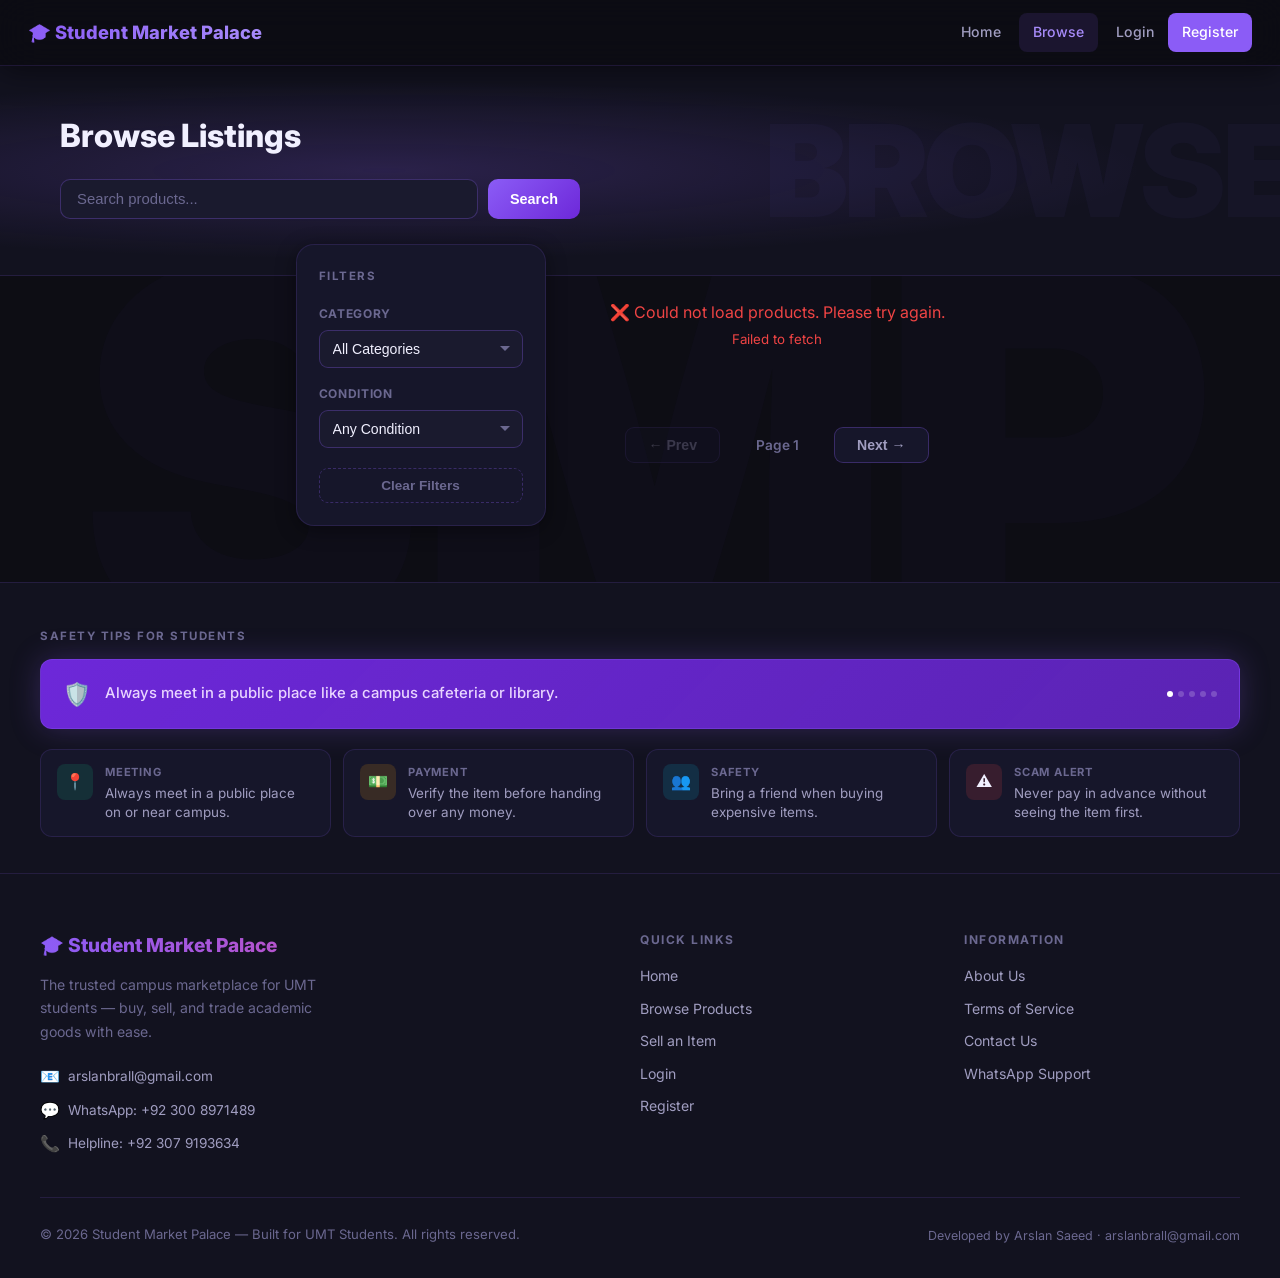
<file: fronted/products.html>
<!DOCTYPE html>
<html lang="en">
<head>
  <meta charset="UTF-8"/>
  <meta name="viewport" content="width=device-width, initial-scale=1.0"/>
  <title>Browse Products — Student Market Palace</title>
  <link rel="stylesheet" href="css/style.css"/>
</head>
<body>

<nav class="navbar">
  <a class="nav-brand" href="index.html">🎓 Student Market Palace</a>
  <div class="nav-links">
    <a href="index.html">Home</a>
    <a href="products.html" class="active">Browse</a>
    <span id="authNav">
      <a href="login.html">Login</a>
      <a href="register.html" class="btn-nav">Register</a>
    </span>
    <span id="userNav" style="display:none">
      <a href="sell.html" class="btn-nav-sell">+ Sell Item</a>
      <a href="profile.html">My Profile</a>
      <a href="#" onclick="logout()" class="btn-logout">Logout</a>
    </span>
  </div>
</nav>

<div class="page-header">
  <div class="page-header-inner">
    <h1>Browse Listings</h1>
    <div class="search-bar">
      <input type="text" id="searchInput" placeholder="Search products..." />
      <button onclick="applySearch()">Search</button>
    </div>
  </div>
</div>

<div class="container browse-layout">
  <!-- Sidebar Filters -->
  <aside class="filters-sidebar">
    <h3>Filters</h3>
    <div class="filter-group">
      <label>Category</label>
      <select id="filterCategory" onchange="applyFilters()">
        <option value="">All Categories</option>
        <option>Books</option>
        <option>Electronics</option>
        <option>Furniture</option>
        <option>Clothing</option>
        <option>Sports</option>
        <option>Other</option>
      </select>
    </div>
    <div class="filter-group">
      <label>Condition</label>
      <select id="filterCondition" onchange="applyFilters()">
        <option value="">Any Condition</option>
        <option>New</option>
        <option>Like New</option>
        <option>Used</option>
      </select>
    </div>
    <button class="btn-clear" onclick="clearFilters()">Clear Filters</button>
  </aside>

  <!-- Products -->
  <main>
    <div class="results-info" id="resultsInfo"></div>
    <div class="products-grid" id="productsGrid">
      <div class="loading">Loading...</div>
    </div>
    <div class="pagination">
      <button id="prevBtn" onclick="changePage(-1)" disabled>← Prev</button>
      <span id="pageInfo">Page 1</span>
      <button id="nextBtn" onclick="changePage(1)">Next →</button>
    </div>
  </main>
</div>

<!-- Student Tips Banner -->
<div class="tips-banner">
  <div class="tips-banner-inner">
    <div class="tips-banner-title">Safety tips for students</div>
    <div class="tips-rotating">
      <span class="tips-rotating-icon">🛡️</span>
      <span class="tips-rotating-text" id="tipText">Always meet in a public place like a campus cafeteria or library.</span>
      <div class="tips-dots">
        <div class="tips-dot active" id="td0"></div>
        <div class="tips-dot" id="td1"></div>
        <div class="tips-dot" id="td2"></div>
        <div class="tips-dot" id="td3"></div>
        <div class="tips-dot" id="td4"></div>
      </div>
    </div>
    <div class="tips-cards">
      <div class="tips-card"><div class="tips-card-icon green">📍</div><div><div class="tips-card-label">Meeting</div><div class="tips-card-text">Always meet in a public place on or near campus.</div></div></div>
      <div class="tips-card"><div class="tips-card-icon amber">💵</div><div><div class="tips-card-label">Payment</div><div class="tips-card-text">Verify the item before handing over any money.</div></div></div>
      <div class="tips-card"><div class="tips-card-icon blue">👥</div><div><div class="tips-card-label">Safety</div><div class="tips-card-text">Bring a friend when buying expensive items.</div></div></div>
      <div class="tips-card"><div class="tips-card-icon red">⚠️</div><div><div class="tips-card-label">Scam Alert</div><div class="tips-card-text">Never pay in advance without seeing the item first.</div></div></div>
    </div>
  </div>
</div>

<div id="footerContent"></div>

<script src="js/api.js"></script>
<script src="js/auth.js"></script>
<script>
  checkAuthNav();
  renderFooter('footerContent');

  // ── State ──────────────────────────────────────────────────
  const PAGE_SIZE    = 12;
  let currentPage    = 1;
  let currentSearch  = '';
  let currentCat     = '';
  let currentCond    = '';
  let allProducts    = [];   // holds full unfiltered set for client-side condition filter
  let filteredProducts = [];

  // ── Boot: read URL params ──────────────────────────────────
  (function readParams() {
    const params = new URLSearchParams(window.location.search);
    if (params.get('search'))   { currentSearch = params.get('search'); document.getElementById('searchInput').value = currentSearch; }
    if (params.get('category')) { currentCat    = params.get('category'); document.getElementById('filterCategory').value = currentCat; }
  })();

  loadProducts();

  // ── Load / filter / render ─────────────────────────────────
  async function loadProducts() {
    const grid = document.getElementById('productsGrid');
    grid.innerHTML = '<div class="loading">Loading...</div>';
    document.getElementById('resultsInfo').textContent = '';

    try {
      if (currentSearch) {
        // Search endpoint
        allProducts = await API.searchProducts(currentSearch);
      } else if (currentCat) {
        // Filter by category (backend)
        allProducts = await API.filterProducts(currentCat, 'available');
      } else {
        // All available products — fetch enough for client-side paging
        allProducts = await API.getProducts(0, 200);
      }

      applyConditionFilter();
    } catch(err) {
      grid.innerHTML = `<p class="error" style="grid-column:1/-1">❌ Could not load products. Please try again.<br><small>${err.message}</small></p>`;
    }
  }

  function applyConditionFilter() {
    if (currentCond) {
      filteredProducts = allProducts.filter(p => p.condition === currentCond);
    } else {
      filteredProducts = [...allProducts];
    }
    currentPage = 1;
    renderPage();
  }

  function renderPage() {
    const grid    = document.getElementById('productsGrid');
    const info    = document.getElementById('resultsInfo');
    const total   = filteredProducts.length;
    const totalPages = Math.max(1, Math.ceil(total / PAGE_SIZE));
    if (currentPage > totalPages) currentPage = totalPages;

    const start  = (currentPage - 1) * PAGE_SIZE;
    const slice  = filteredProducts.slice(start, start + PAGE_SIZE);

    // Results info
    info.textContent = total
      ? `Showing ${start + 1}–${Math.min(start + slice.length, total)} of ${total} listing${total !== 1 ? 's' : ''}`
      : '';

    // Grid
    if (!slice.length) {
      grid.innerHTML = `
        <div class="empty-state" style="grid-column:1/-1;text-align:center;padding:60px 20px">
          <div style="font-size:3rem;margin-bottom:16px">🔍</div>
          <h3 style="color:var(--text);margin-bottom:8px">No listings found</h3>
          <p style="color:var(--text3)">Try a different search or clear the filters.</p>
          <button onclick="clearFilters()" class="btn-primary" style="width:auto;padding:10px 24px;margin-top:16px">Clear Filters</button>
        </div>`;
    } else {
      grid.innerHTML = slice.map(p => renderProductCard(p)).join('');
    }

    // Pagination
    document.getElementById('pageInfo').textContent = `Page ${currentPage} of ${totalPages}`;
    document.getElementById('prevBtn').disabled = currentPage <= 1;
    document.getElementById('nextBtn').disabled = currentPage >= totalPages;
  }

  // ── User actions ───────────────────────────────────────────
  function applySearch() {
    const kw = document.getElementById('searchInput').value.trim();
    currentSearch = kw;
    currentCat    = '';
    currentCond   = '';
    document.getElementById('filterCategory').value  = '';
    document.getElementById('filterCondition').value = '';
    loadProducts();
  }

  // Allow Enter key in search box
  document.getElementById('searchInput').addEventListener('keypress', function(e) {
    if (e.key === 'Enter') applySearch();
  });

  function applyFilters() {
    currentCat  = document.getElementById('filterCategory').value;
    currentCond = document.getElementById('filterCondition').value;
    currentSearch = '';
    document.getElementById('searchInput').value = '';
    loadProducts();
  }

  function clearFilters() {
    currentSearch = '';
    currentCat    = '';
    currentCond   = '';
    currentPage   = 1;
    document.getElementById('searchInput').value      = '';
    document.getElementById('filterCategory').value   = '';
    document.getElementById('filterCondition').value  = '';
    loadProducts();
  }

  function changePage(dir) {
    currentPage += dir;
    renderPage();
    window.scrollTo({ top: 0, behavior: 'smooth' });
  }

  // ── Safety tips rotator ────────────────────────────────────
  if (typeof initTips === 'function') initTips();
</script>
</body>
</html>
</file>
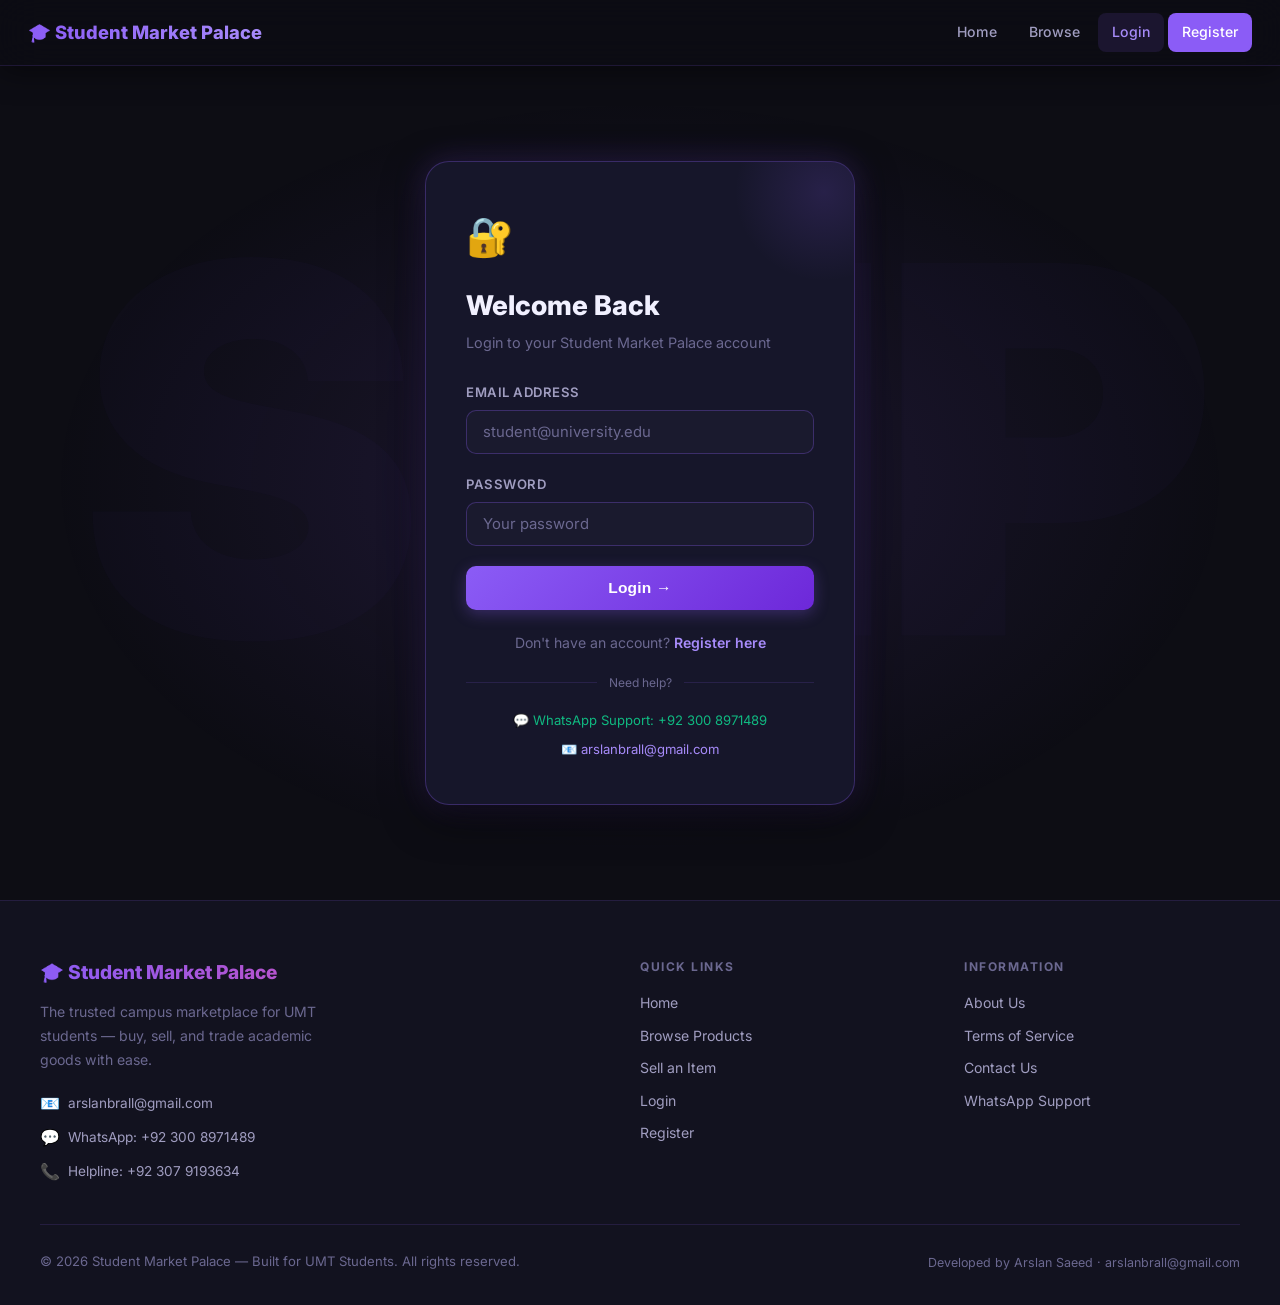
<file: fronted/profile.html>
<!DOCTYPE html>
<html lang="en">
<head>
  <meta charset="UTF-8"/>
  <meta name="viewport" content="width=device-width, initial-scale=1.0"/>
  <title>My Profile — Student Market Palace</title>
  <link rel="stylesheet" href="css/style.css"/>
</head>
<body>

<nav class="navbar">
  <a class="nav-brand" href="index.html">🎓 Student Market Palace</a>
  <div class="nav-links">
    <a href="index.html">Home</a>
    <a href="products.html">Browse</a>
    <span id="authNav">
      <a href="login.html">Login</a>
      <a href="register.html" class="btn-nav">Register</a>
    </span>
    <span id="userNav" style="display:none">
      <a href="sell.html" class="btn-nav-sell">+ Sell Item</a>
      <a href="profile.html" class="active">My Profile</a>
      <a href="#" onclick="logout()" class="btn-logout">Logout</a>
    </span>
  </div>
</nav>

<div class="container profile-page">

  <!-- Profile banner -->
  <div class="profile-banner" id="profileBanner">
    <div class="loading">⏳ Loading profile…</div>
  </div>

  <!-- Tabs -->
  <div class="profile-tabs" id="profileTabs" style="display:none">
    <button class="tab-btn active" onclick="switchTab('listings', this)">📦 My Listings</button>
    <button class="tab-btn" onclick="switchTab('account', this)">⚙️ Account Info</button>
  </div>

  <!-- Listings tab -->
  <div id="tabListings">
    <!-- Status filter pills -->
    <div style="display:flex;align-items:center;justify-content:space-between;flex-wrap:wrap;gap:12px;margin-bottom:20px">
      <div style="display:flex;gap:8px;flex-wrap:wrap" id="statusPills">
        <button class="pill-btn active" onclick="filterListings('all', this)">All</button>
        <button class="pill-btn" onclick="filterListings('available', this)">Available</button>
        <button class="pill-btn" onclick="filterListings('reserved', this)">Reserved</button>
        <button class="pill-btn" onclick="filterListings('sold', this)">Sold</button>
      </div>
      <a href="sell.html" class="btn-primary" style="width:auto;padding:10px 20px;font-size:0.88rem">+ New Listing</a>
    </div>
    <div class="products-grid" id="myListings">
      <div class="loading">⏳ Loading listings…</div>
    </div>
  </div>

  <!-- Account tab -->
  <div id="tabAccount" style="display:none">
    <div style="background:var(--surface);border:1px solid var(--border);border-radius:var(--radius-lg);padding:32px;max-width:540px">
      <h2 style="font-size:1.15rem;font-weight:700;margin-bottom:24px;color:var(--text)">⚙️ Account Details</h2>
      <div id="accountDetails" style="display:flex;flex-direction:column;gap:18px;color:var(--text2);font-size:0.92rem"></div>
      <div style="margin-top:28px;padding-top:20px;border-top:1px solid var(--border)">
        <p style="font-size:0.82rem;color:var(--text3);margin-bottom:14px">Need help with your account?</p>
        <div style="display:flex;gap:10px;flex-wrap:wrap">
          <a href="https://wa.me/923008971489" target="_blank"
             style="display:inline-flex;align-items:center;gap:6px;padding:9px 16px;background:rgba(37,211,102,0.12);color:#6ee7b7;border:1px solid rgba(37,211,102,0.25);border-radius:8px;font-size:0.82rem;font-weight:600">
            💬 WhatsApp Support
          </a>
          <a href="mailto:arslanbrall@gmail.com"
             style="display:inline-flex;align-items:center;gap:6px;padding:9px 16px;background:var(--purple-dim);color:var(--purple-light);border:1px solid var(--border2);border-radius:8px;font-size:0.82rem;font-weight:600">
            📧 Email Support
          </a>
        </div>
      </div>
    </div>
  </div>

</div>

<div id="footerContent"></div>

<style>
  .pill-btn {
    padding: 6px 16px;
    border-radius: 999px;
    border: 1px solid var(--border);
    background: var(--surface);
    color: var(--text2);
    font-size: 0.82rem;
    font-weight: 600;
    cursor: pointer;
    transition: all 0.15s;
  }
  .pill-btn.active, .pill-btn:hover {
    background: var(--purple);
    color: #fff;
    border-color: var(--purple);
  }
</style>

<script src="js/api.js"></script>
<script src="js/auth.js"></script>
<script>
  requireAuth();
  checkAuthNav();
  renderFooter('footerContent');

  let profileData = null;
  let allMyListings = [];   // ALL statuses
  let activeFilter  = 'all';

  loadProfile();

  async function loadProfile() {
    const token = localStorage.getItem('token');
    try {
      profileData = await API.getProfile(token);

      // ── FIX: Fetch ALL products (skip=0, limit=500) then filter by user_id
      //    This gets available + reserved + sold because the profile endpoint
      //    needs all statuses. For a proper fix a /users/me/products endpoint
      //    would be ideal, but this works with the current backend.
      const available = await API.getProducts(0, 500);

      // Also try to get reserved/sold via filter endpoint
      let reserved = [], sold = [];
      try { reserved = await API.filterProducts('', 'reserved'); } catch(e) {}
      try { sold     = await API.filterProducts('', 'sold');     } catch(e) {}

      // Combine and de-duplicate by product_id
      const seen = new Set();
      const combined = [...available, ...reserved, ...sold].filter(p => {
        if (seen.has(p.product_id)) return false;
        seen.add(p.product_id);
        return true;
      });

      // Keep only this user's listings
      allMyListings = combined.filter(p => p.user_id === profileData.user_id);

      const activeCount   = allMyListings.filter(p => p.status === 'available').length;
      const reservedCount = allMyListings.filter(p => p.status === 'reserved').length;
      const soldCount     = allMyListings.filter(p => p.status === 'sold').length;

      const initial = profileData.name.charAt(0).toUpperCase();
      const joined  = new Date(profileData.created_at).toLocaleDateString('en-US', { year:'numeric', month:'long' });

      document.getElementById('profileBanner').innerHTML = `
        <div class="profile-top">
          <div class="profile-avatar">${initial}</div>
          <div class="profile-info">
            <h1>${profileData.name}</h1>
            <p>📧 ${profileData.email}</p>
            <p>📅 Member since ${joined}</p>
          </div>
          <div class="profile-actions">
            <a href="sell.html" class="btn-primary">+ Post New Listing</a>
          </div>
        </div>
        <div class="profile-stats">
          <div class="stat-card">
            <div class="stat-num">${allMyListings.length}</div>
            <div class="stat-label">Total Listings</div>
          </div>
          <div class="stat-card">
            <div class="stat-num">${activeCount}</div>
            <div class="stat-label">Active</div>
          </div>
          <div class="stat-card">
            <div class="stat-num">${reservedCount}</div>
            <div class="stat-label">Reserved</div>
          </div>
          <div class="stat-card">
            <div class="stat-num">${soldCount}</div>
            <div class="stat-label">Sold</div>
          </div>
        </div>`;

      document.getElementById('profileTabs').style.display = 'flex';
      renderListings('all');

      // Account details
      document.getElementById('accountDetails').innerHTML = `
        <div style="display:flex;justify-content:space-between;padding:12px 0;border-bottom:1px solid var(--border)">
          <span style="color:var(--text3)">Full Name</span><span>${profileData.name}</span>
        </div>
        <div style="display:flex;justify-content:space-between;padding:12px 0;border-bottom:1px solid var(--border)">
          <span style="color:var(--text3)">Email</span><span>${profileData.email}</span>
        </div>
        <div style="display:flex;justify-content:space-between;padding:12px 0;border-bottom:1px solid var(--border)">
          <span style="color:var(--text3)">Member Since</span><span>${joined}</span>
        </div>
        <div style="display:flex;justify-content:space-between;padding:12px 0">
          <span style="color:var(--text3)">Account Status</span>
          <span style="color:var(--green);font-weight:600">✅ Active</span>
        </div>`;

    } catch(err) {
      document.getElementById('profileBanner').innerHTML =
        '<p class="error">Failed to load profile. Please log in again. <a href="login.html">Login</a></p>';
    }
  }

  function filterListings(status, btn) {
    activeFilter = status;
    document.querySelectorAll('.pill-btn').forEach(b => b.classList.remove('active'));
    if (btn) btn.classList.add('active');
    renderListings(status);
  }

  function renderListings(status) {
    const grid = document.getElementById('myListings');
    const list = status === 'all'
      ? allMyListings
      : allMyListings.filter(p => p.status === status);

    if (!list.length) {
      const labels = { all: "No listings yet.", available: "No available listings.", reserved: "No reserved listings.", sold: "No sold listings." };
      grid.innerHTML = `
        <div class="empty-state" style="grid-column:1/-1;text-align:center;padding:48px 20px">
          <div class="empty-icon">📭</div>
          <h3>${labels[status] || 'No listings.'}</h3>
          ${status === 'all' ? '<a href="sell.html" class="btn-primary" style="width:auto;padding:11px 22px;margin-top:16px;display:inline-block">+ Post Your First Item</a>' : ''}
        </div>`;
    } else {
      grid.innerHTML = list.map(p => renderProductCard(p, true)).join('');
    }
  }

  function switchTab(tab, btn) {
    document.querySelectorAll('.tab-btn').forEach(b => b.classList.remove('active'));
    if (btn) btn.classList.add('active');
    document.getElementById('tabListings').style.display = tab === 'listings' ? 'block' : 'none';
    document.getElementById('tabAccount').style.display  = tab === 'account'  ? 'block' : 'none';
  }
</script>
</body>
</html>
</file>
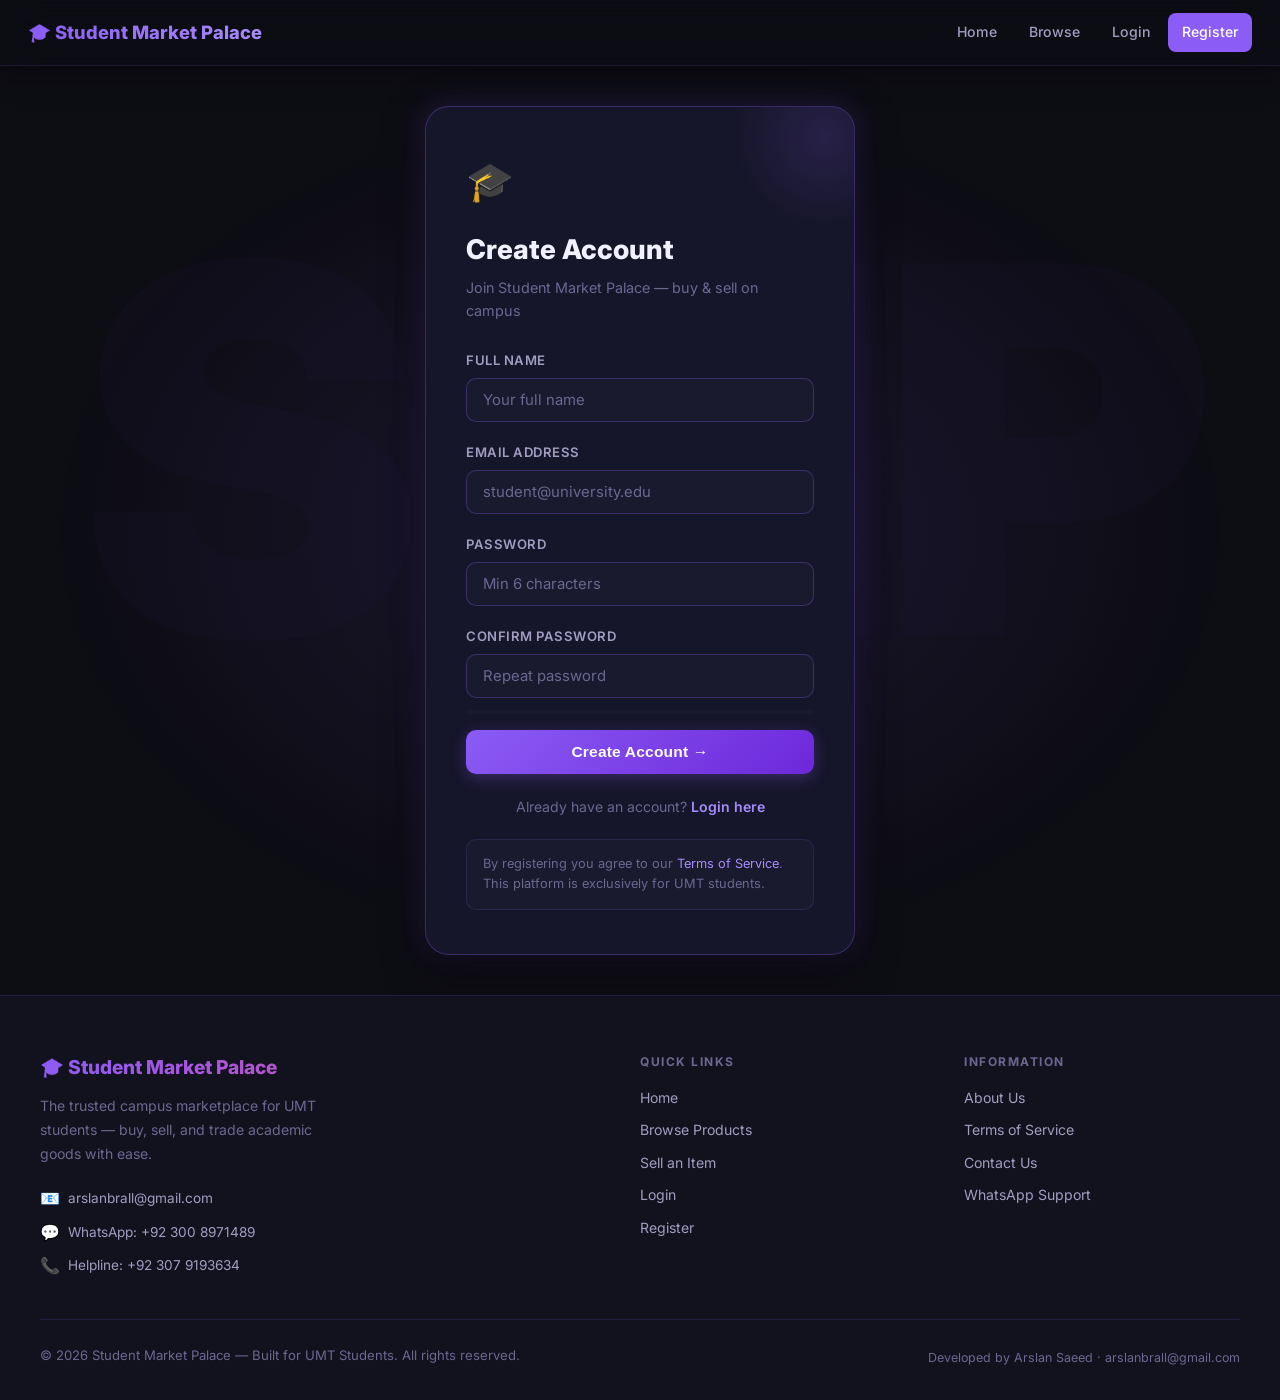
<file: fronted/register.html>
<!DOCTYPE html>
<html lang="en">
<head>
  <meta charset="UTF-8"/>
  <meta name="viewport" content="width=device-width, initial-scale=1.0"/>
  <title>Register — Student Market Palace</title>
  <link rel="stylesheet" href="css/style.css"/>
</head>
<body>

<nav class="navbar">
  <a class="nav-brand" href="index.html">🎓 Student Market Palace</a>
  <div class="nav-links">
    <a href="index.html">Home</a>
    <a href="products.html">Browse</a>
    <a href="login.html">Login</a>
    <a href="register.html" class="btn-nav active">Register</a>
  </div>
</nav>

<div class="auth-page">
  <div class="auth-card">
    <span class="auth-icon">🎓</span>
    <h2>Create Account</h2>
    <p class="auth-sub">Join Student Market Palace — buy &amp; sell on campus</p>
    <div id="alertBox"></div>
    <form id="registerForm" onsubmit="handleRegister(event)">
      <div class="form-group">
        <label>Full Name</label>
        <input type="text" id="name" placeholder="Your full name" minlength="2" required/>
      </div>
      <div class="form-group">
        <label>Email Address</label>
        <input type="email" id="email" placeholder="student@university.edu" required/>
      </div>
      <div class="form-group">
        <label>Password</label>
        <input type="password" id="password" placeholder="Min 6 characters" minlength="6" required/>
      </div>
      <div class="form-group">
        <label>Confirm Password</label>
        <input type="password" id="confirmPassword" placeholder="Repeat password" required/>
      </div>

      <!-- Password strength bar -->
      <div style="margin:-8px 0 16px">
        <div style="height:4px;border-radius:4px;background:var(--bg3);overflow:hidden">
          <div id="strengthBar" style="height:100%;width:0%;border-radius:4px;transition:width 0.3s,background 0.3s"></div>
        </div>
        <div id="strengthLabel" style="font-size:0.74rem;color:var(--text3);margin-top:4px"></div>
      </div>

      <button type="submit" class="btn-primary" id="registerBtn">Create Account →</button>
    </form>
    <p class="auth-link">Already have an account? <a href="login.html">Login here</a></p>
    <div style="margin-top:20px;padding:14px 16px;background:var(--bg3);border-radius:10px;border:1px solid var(--border);font-size:0.8rem;color:var(--text3);line-height:1.6">
      By registering you agree to our
      <a href="index.html#terms" style="color:var(--purple-light)">Terms of Service</a>.
      This platform is exclusively for UMT students.
    </div>
  </div>
</div>

<div id="footerContent"></div>

<script src="js/api.js"></script>
<script src="js/auth.js"></script>
<script>
  // If already logged in, go to home
  if (localStorage.getItem('token')) window.location.href = 'index.html';

  renderFooter('footerContent');

  // Password strength meter
  document.getElementById('password').addEventListener('input', function() {
    const v = this.value;
    const bar = document.getElementById('strengthBar');
    const lbl = document.getElementById('strengthLabel');
    let score = 0;
    if (v.length >= 6)  score++;
    if (v.length >= 10) score++;
    if (/[A-Z]/.test(v)) score++;
    if (/[0-9]/.test(v)) score++;
    if (/[^A-Za-z0-9]/.test(v)) score++;
    const levels = [
      { w:'0%',   c:'transparent', t:'' },
      { w:'25%',  c:'#ef4444',     t:'Weak' },
      { w:'50%',  c:'#f59e0b',     t:'Fair' },
      { w:'75%',  c:'#06b6d4',     t:'Good' },
      { w:'100%', c:'#10b981',     t:'Strong 💪' },
    ];
    const l = levels[Math.min(score, 4)];
    bar.style.width = l.w; bar.style.background = l.c;
    lbl.textContent = l.t; lbl.style.color = l.c;
  });

  async function handleRegister(e) {
    e.preventDefault();
    const btn      = document.getElementById('registerBtn');
    const name     = document.getElementById('name').value.trim();
    const email    = document.getElementById('email').value.trim();
    const password = document.getElementById('password').value;
    const confirm  = document.getElementById('confirmPassword').value;

    if (password !== confirm) {
      showAlert('Passwords do not match.', 'error');
      return;
    }

    btn.textContent = 'Creating account…';
    btn.disabled    = true;

    try {
      await API.register(name, email, password);
      showAlert('✅ OTP sent to your email! Redirecting…', 'success');
      sessionStorage.setItem('otp_email', email);
      setTimeout(() => window.location.href = 'verify.html', 1500);
    } catch(err) {
      showAlert(err.message || 'Registration failed. Try again.', 'error');
      btn.textContent = 'Create Account →';
      btn.disabled    = false;
    }
  }

  function showAlert(msg, type) {
    document.getElementById('alertBox').innerHTML =
      `<div class="alert alert-${type}">${msg}</div>`;
  }
</script>
</body>
</html>
</file>
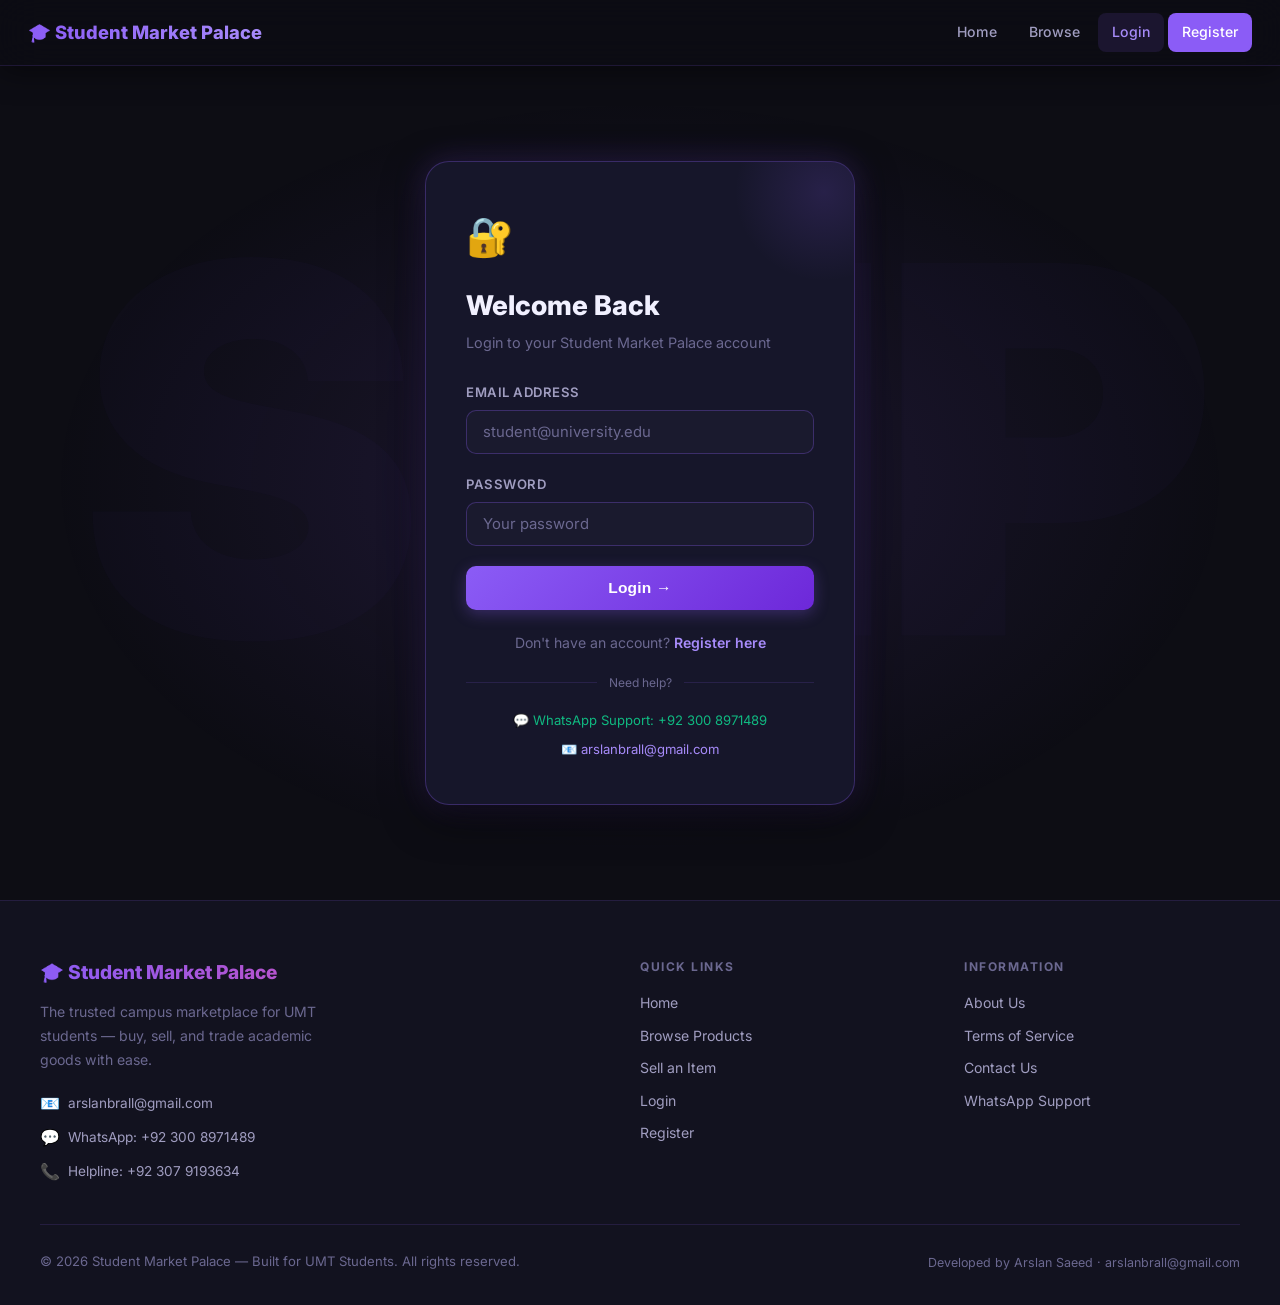
<file: fronted/sell.html>
<!DOCTYPE html>
<html lang="en">
<head>
  <meta charset="UTF-8"/>
  <meta name="viewport" content="width=device-width, initial-scale=1.0"/>
  <title>Sell an Item — Student Market Palace</title>
  <link rel="stylesheet" href="css/style.css"/>
</head>
<body>

<nav class="navbar">
  <a class="nav-brand" href="index.html">🎓 Student Market Palace</a>
  <div class="nav-links">
    <a href="index.html">Home</a>
    <a href="products.html">Browse</a>
    <span id="authNav">
      <a href="login.html">Login</a>
      <a href="register.html" class="btn-nav">Register</a>
    </span>
    <span id="userNav" style="display:none">
      <a href="sell.html" class="btn-nav-sell active">+ Sell Item</a>
      <a href="profile.html">My Profile</a>
      <a href="#" onclick="logout()" class="btn-logout">Logout</a>
    </span>
  </div>
</nav>

<div class="form-page">
  <div class="form-card">
    <div class="form-steps">
      <div class="form-step active"></div>
      <div class="form-step active"></div>
      <div class="form-step"></div>
    </div>

    <div class="form-card-header">
      <h2>📦 List an Item for Sale</h2>
      <p>Fill in the details below to post your listing on Student Market Palace</p>
    </div>

    <div id="alertBox"></div>

    <form id="sellForm" onsubmit="handleSell(event)">
      <div class="form-group">
        <label>Title *</label>
        <input type="text" id="title" placeholder="e.g. Calculus Textbook 3rd Edition"
               minlength="3" maxlength="100" required
               oninput="document.getElementById('titleCount').textContent=this.value.length+'/100'"/>
        <span class="char-count" id="titleCount">0/100</span>
      </div>

      <div class="form-row">
        <div class="form-group">
          <label>Category *</label>
          <select id="category" required>
            <option value="">Select category</option>
            <option value="Books">📚 Books</option>
            <option value="Electronics">💻 Electronics</option>
            <option value="Furniture">🛋️ Furniture</option>
            <option value="Clothing">👕 Clothing</option>
            <option value="Sports">⚽ Sports</option>
            <option value="Other">📦 Other</option>
          </select>
        </div>
        <div class="form-group">
          <label>Condition *</label>
          <select id="condition" required>
            <option value="">Select condition</option>
            <option value="New">✨ New</option>
            <option value="Like New">👌 Like New</option>
            <option value="Used">🔄 Used</option>
          </select>
        </div>
      </div>

      <div class="form-group">
        <label>Price (PKR) *</label>
        <input type="number" id="price" placeholder="e.g. 500" min="1" step="1" required/>
      </div>

      <div class="form-group">
        <label>Description *</label>
        <textarea id="description"
          placeholder="Describe your item: condition, age, why selling, any defects…"
          minlength="10" maxlength="1000" rows="4" required
          oninput="document.getElementById('descCount').textContent=this.value.length+'/1000'"></textarea>
        <span class="char-count" id="descCount">0/1000</span>
      </div>

      <div class="form-group">
        <label>Image URL <span style="color:var(--text3);font-weight:400">(optional)</span></label>
        <input type="url" id="image_url" placeholder="https://example.com/image.jpg"
               oninput="previewImage(this.value)"/>
        <small style="color:var(--text3);font-size:0.78rem">Paste a direct link to an image of your item</small>
        <div class="img-preview-box" id="imgPreview" style="display:none">
          <img id="imgPreviewEl" src="" alt="Preview"/>
          <p style="margin-top:6px;font-size:0.78rem">Image preview</p>
        </div>
      </div>

      <button type="submit" class="btn-primary" id="sellBtn">🚀 Post Listing</button>
    </form>
  </div>
</div>

<div id="footerContent"></div>

<script src="js/api.js"></script>
<script src="js/auth.js"></script>
<script>
  requireAuth();
  checkAuthNav();
  renderFooter('footerContent');

  function previewImage(url) {
    const box = document.getElementById('imgPreview');
    const img = document.getElementById('imgPreviewEl');
    if (!url) { box.style.display = 'none'; return; }
    img.src = url;
    img.onload  = () => box.style.display = 'block';
    img.onerror = () => box.style.display = 'none';
  }

  async function handleSell(e) {
    e.preventDefault();
    const btn = document.getElementById('sellBtn');
    btn.textContent = '⏳ Posting…'; btn.disabled = true;

    // ── FIX: Use the select's value attribute directly (already clean, e.g. "Books")
    //    The <option value="Books"> means .value gives "Books" — no emoji stripping needed.
    const payload = {
      title:       document.getElementById('title').value.trim(),
      category:    document.getElementById('category').value,      // "Books", "Electronics" etc.
      condition:   document.getElementById('condition').value,     // "New", "Like New", "Used"
      price:       parseFloat(document.getElementById('price').value),
      description: document.getElementById('description').value.trim(),
      image_url:   document.getElementById('image_url').value.trim() || null,
    };

    try {
      const token   = localStorage.getItem('token');
      const product = await API.createProduct(payload, token);
      showAlert('✅ Listing posted successfully! Redirecting…', 'success');
      setTimeout(() => window.location.href = `product.html?id=${product.product_id}`, 1200);
    } catch(err) {
      showAlert(err.message || 'Failed to post listing.', 'error');
      btn.textContent = '🚀 Post Listing'; btn.disabled = false;
    }
  }

  function showAlert(msg, type) {
    document.getElementById('alertBox').innerHTML =
      `<div class="alert alert-${type}">${msg}</div>`;
    window.scrollTo({ top: 0, behavior: 'smooth' });
  }
</script>
</body>
</html>
</file>
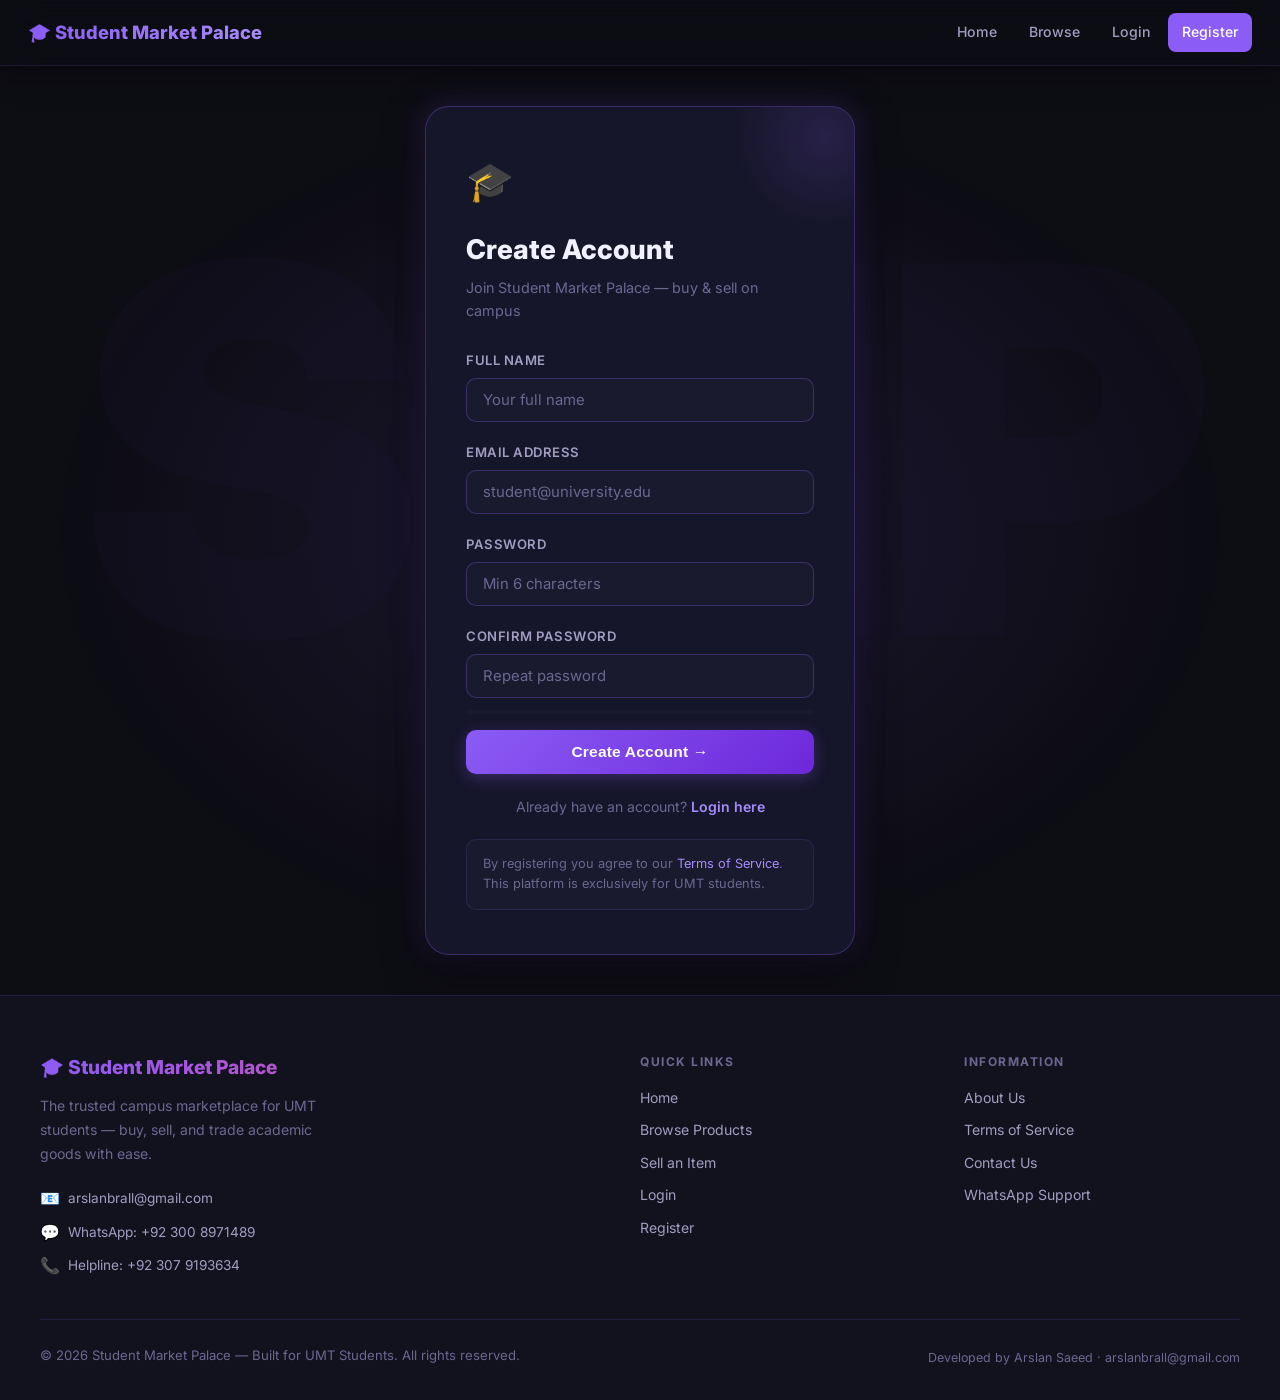
<file: fronted/verify.html>
<!DOCTYPE html>
<html lang="en">
<head>
  <meta charset="UTF-8"/>
  <meta name="viewport" content="width=device-width, initial-scale=1.0"/>
  <title>Verify Email — Student Market Palace</title>
  <link rel="stylesheet" href="css/style.css"/>
  <style>
    .otp-row {
      display: flex;
      gap: 10px;
      justify-content: center;
      margin: 24px 0;
    }
    .otp-row input {
      width: 52px;
      height: 62px;
      text-align: center;
      font-size: 26px;
      font-weight: 800;
      border: 2px solid var(--border2);
      border-radius: 12px;
      background: var(--bg3);
      color: var(--text);
      outline: none;
      transition: border-color .2s, box-shadow .2s;
      caret-color: var(--purple-light);
    }
    .otp-row input:focus {
      border-color: var(--purple);
      box-shadow: 0 0 0 3px rgba(139,92,246,0.2);
    }
    .otp-row input.filled {
      border-color: var(--purple-light);
      background: rgba(139,92,246,0.08);
    }
    .email-pill {
      display: inline-block;
      background: var(--purple-dim);
      border: 1px solid var(--border2);
      border-radius: 999px;
      padding: 6px 16px;
      font-size: 0.85rem;
      color: var(--purple-light);
      margin-bottom: 24px;
      word-break: break-all;
    }
    .timer {
      text-align: center;
      font-size: 0.82rem;
      color: var(--text3);
      margin-top: 12px;
    }
    .timer span { color: var(--amber); font-weight: 700; }
    .resend-row {
      text-align: center;
      margin-top: 16px;
      font-size: 0.85rem;
      color: var(--text3);
    }
    .resend-row a {
      color: var(--purple-light);
      font-weight: 600;
      cursor: pointer;
      text-decoration: none;
    }
    .resend-row a:hover { text-decoration: underline; }
    .resend-row a.disabled { color: var(--text3); pointer-events: none; }
  </style>
</head>
<body>

<nav class="navbar">
  <a class="nav-brand" href="index.html">🎓 Student Market Palace</a>
  <div class="nav-links">
    <a href="index.html">Home</a>
    <a href="products.html">Browse</a>
    <a href="login.html">Login</a>
    <a href="register.html" class="btn-nav">Register</a>
  </div>
</nav>

<div class="auth-page">
  <div class="auth-card" style="text-align:center;">
    <span class="auth-icon">📧</span>
    <h2>Check Your Email</h2>
    <p class="auth-sub">We sent a 6-digit verification code to:</p>
    <div class="email-pill" id="emailDisplay">—</div>

    <div id="alertBox"></div>

    <form id="otpForm" onsubmit="handleVerify(event)">
      <div class="otp-row" id="otpRow">
        <input type="text" maxlength="1" inputmode="numeric" class="otp-digit" autocomplete="one-time-code">
        <input type="text" maxlength="1" inputmode="numeric" class="otp-digit">
        <input type="text" maxlength="1" inputmode="numeric" class="otp-digit">
        <input type="text" maxlength="1" inputmode="numeric" class="otp-digit">
        <input type="text" maxlength="1" inputmode="numeric" class="otp-digit">
        <input type="text" maxlength="1" inputmode="numeric" class="otp-digit">
      </div>
      <input type="hidden" id="otpHidden">
      <button type="submit" class="btn-primary" id="verifyBtn">Verify Email ✓</button>
    </form>

    <div class="timer">Code expires in <span id="countdown">10:00</span></div>

    <div class="resend-row">
      Didn't receive it?
      <a id="resendLink" onclick="handleResend()">Resend OTP</a>
    </div>
    <div class="resend-row" style="margin-top:10px;">
      <a href="register.html">← Use a different email</a>
    </div>
  </div>
</div>

<div id="footerContent"></div>

<script src="js/api.js"></script>
<script src="js/auth.js"></script>
<script>
  // Get email from sessionStorage
  const email = sessionStorage.getItem('otp_email');
  if (!email) window.location.href = 'register.html';
  document.getElementById('emailDisplay').textContent = email;

  // ── OTP input behavior ──────────────────────────────────────────────────
  const digits = document.querySelectorAll('.otp-digit');

  digits.forEach((inp, i) => {
    inp.addEventListener('input', () => {
      inp.value = inp.value.replace(/\D/g, '').slice(0,1);
      inp.classList.toggle('filled', inp.value !== '');
      if (inp.value && i < digits.length - 1) digits[i+1].focus();
    });
    inp.addEventListener('keydown', e => {
      if (e.key === 'Backspace' && !inp.value && i > 0) {
        digits[i-1].value = '';
        digits[i-1].classList.remove('filled');
        digits[i-1].focus();
      }
    });
    inp.addEventListener('paste', e => {
      e.preventDefault();
      const text = (e.clipboardData || window.clipboardData).getData('text').replace(/\D/g,'');
      [...text.slice(0,6)].forEach((ch, j) => {
        if (digits[j]) { digits[j].value = ch; digits[j].classList.add('filled'); }
      });
      digits[Math.min(text.length, 5)].focus();
    });
  });

  digits[0].focus();

  // ── Countdown timer ─────────────────────────────────────────────────────
  let seconds = 600;
  const countdownEl = document.getElementById('countdown');
  const resendLink  = document.getElementById('resendLink');

  const timer = setInterval(() => {
    seconds--;
    const m = String(Math.floor(seconds / 60)).padStart(2,'0');
    const s = String(seconds % 60).padStart(2,'0');
    countdownEl.textContent = `${m}:${s}`;
    if (seconds <= 0) {
      clearInterval(timer);
      countdownEl.textContent = 'Expired';
      countdownEl.style.color = 'var(--red)';
    }
  }, 1000);

  // ── Verify OTP ───────────────────────────────────────────────────────────
  async function handleVerify(e) {
    e.preventDefault();
    const otp = [...digits].map(d => d.value).join('');
    if (otp.length < 6) { showAlert('Please enter all 6 digits.', 'error'); return; }

    const btn = document.getElementById('verifyBtn');
    btn.textContent = 'Verifying…';
    btn.disabled    = true;

    try {
      const data = await API.verifyOTP(email, otp);
      // Save token — user is logged in
      localStorage.setItem('token', data.access_token);
      sessionStorage.removeItem('otp_email');
      showAlert('✅ Email verified! Welcome to Student Market Palace!', 'success');
      setTimeout(() => window.location.href = 'index.html', 1500);
    } catch(err) {
      showAlert(err.message || 'Verification failed.', 'error');
      btn.textContent = 'Verify Email ✓';
      btn.disabled    = false;
      // Shake the boxes
      digits.forEach(d => { d.style.borderColor = 'var(--red)'; });
      setTimeout(() => digits.forEach(d => d.style.borderColor = ''), 800);
    }
  }

  // ── Resend OTP ───────────────────────────────────────────────────────────
  async function handleResend() {
    resendLink.classList.add('disabled');
    resendLink.textContent = 'Sending…';
    try {
      await API.resendOTP(email);
      showAlert('✅ New OTP sent! Check your email.', 'success');
      // Reset timer
      seconds = 600;
      countdownEl.style.color = '';
    } catch(err) {
      showAlert(err.message || 'Could not resend. Try again.', 'error');
    }
    setTimeout(() => {
      resendLink.classList.remove('disabled');
      resendLink.textContent = 'Resend OTP';
    }, 30000); // allow resend after 30s
  }

  function showAlert(msg, type) {
    document.getElementById('alertBox').innerHTML =
      `<div class="alert alert-${type}">${msg}</div>`;
  }

  if (typeof renderFooter === 'function') renderFooter('footerContent');
</script>
</body>
</html>
</file>
<file: fronted/css/style.css>
/* =============================================
   STUDENT MARKET PALACE — DARK THEME
   Complete stylesheet for all pages
============================================= */
@import url('https://fonts.googleapis.com/css2?family=Inter:wght@400;500;600;700;800;900&display=swap');

*, *::before, *::after { box-sizing: border-box; margin: 0; padding: 0; }

:root {
  --bg:           #0d0d14;
  --bg2:          #12121f;
  --bg3:          #1a1a2e;
  --bg4:          #1e1e35;
  --surface:      #16162a;
  --surface2:     #1d1d35;
  --border:       rgba(139,92,246,0.15);
  --border2:      rgba(139,92,246,0.3);
  --purple:       #8b5cf6;
  --purple-light: #a78bfa;
  --purple-dark:  #6d28d9;
  --purple-dim:   rgba(139,92,246,0.12);
  --pink:         #ec4899;
  --cyan:         #06b6d4;
  --green:        #10b981;
  --amber:        #f59e0b;
  --red:          #ef4444;
  --text:         #f1f0ff;
  --text2:        #a09dc0;
  --text3:        #6b6890;
  --white:        #ffffff;
  --radius:       12px;
  --radius-lg:    18px;
  --radius-xl:    24px;
  --shadow:       0 4px 20px rgba(0,0,0,0.4);
  --shadow-lg:    0 12px 40px rgba(0,0,0,0.6);
  --glow:         0 0 30px rgba(139,92,246,0.25);
  --glow-lg:      0 0 60px rgba(139,92,246,0.35);
}

html { scroll-behavior: smooth; }

body {
  font-family: 'Inter', 'Segoe UI', system-ui, sans-serif;
  background: var(--bg);
  color: var(--text);
  line-height: 1.6;
  min-height: 100vh;
  display: flex;
  flex-direction: column;
  overflow-x: hidden;
}

/* Animated background watermark */
body::before {
  content: 'SMP';
  position: fixed;
  top: 50%;
  left: 50%;
  transform: translate(-50%, -50%);
  font-size: 40vw;
  font-weight: 900;
  color: rgba(139,92,246,0.025);
  pointer-events: none;
  z-index: 0;
  letter-spacing: -10px;
  user-select: none;
  animation: wmPulse 8s ease-in-out infinite;
}
@keyframes wmPulse {
  0%, 100% { opacity: 0.6; transform: translate(-50%, -50%) scale(1); }
  50%       { opacity: 1;   transform: translate(-50%, -50%) scale(1.04); }
}

a { text-decoration: none; color: var(--purple-light); }
a:hover { color: var(--purple); }
.container { max-width: 1200px; margin: 0 auto; padding: 0 20px; position: relative; z-index: 1; }

/* ── SCROLLBAR ── */
::-webkit-scrollbar { width: 6px; }
::-webkit-scrollbar-track { background: var(--bg2); }
::-webkit-scrollbar-thumb { background: var(--purple-dark); border-radius: 3px; }

/* ===========================================
   NAVBAR
=========================================== */
.navbar {
  background: rgba(13,13,20,0.92);
  backdrop-filter: blur(20px);
  -webkit-backdrop-filter: blur(20px);
  border-bottom: 1px solid var(--border);
  padding: 0 28px;
  display: flex;
  align-items: center;
  justify-content: space-between;
  height: 66px;
  position: sticky;
  top: 0;
  z-index: 200;
  box-shadow: 0 4px 30px rgba(0,0,0,0.5);
}

.nav-brand {
  font-size: 1.15rem;
  font-weight: 800;
  cursor: pointer;
  display: flex;
  align-items: center;
  gap: 8px;
  text-decoration: none;
  /* Glow animation */
  background: linear-gradient(90deg, #8b5cf6, #a78bfa, #ec4899, #8b5cf6);
  background-size: 300% 100%;
  -webkit-background-clip: text;
  -webkit-text-fill-color: transparent;
  background-clip: text;
  animation: brandGlow 4s linear infinite;
  transition: filter 0.3s;
}
.nav-brand:hover { filter: brightness(1.2); }
@keyframes brandGlow {
  0%   { background-position: 0% 50%; }
  100% { background-position: 300% 50%; }
}

.nav-links { display: flex; align-items: center; gap: 4px; }
.nav-links a {
  padding: 8px 14px;
  border-radius: 8px;
  color: var(--text2);
  font-weight: 500;
  font-size: 0.88rem;
  transition: all 0.2s;
  white-space: nowrap;
}
.nav-links a:hover { color: var(--text); background: var(--purple-dim); }
.nav-links a.active { color: var(--purple-light); background: var(--purple-dim); }
.btn-nav {
  background: var(--purple) !important;
  color: #fff !important;
  border-radius: 8px !important;
}
.btn-nav:hover { background: var(--purple-dark) !important; box-shadow: var(--glow); }
.btn-nav-sell {
  background: linear-gradient(135deg, var(--green), #059669) !important;
  color: #fff !important;
  border-radius: 8px !important;
}
.btn-nav-sell:hover { filter: brightness(1.15); }
.btn-logout { color: var(--red) !important; }
.btn-logout:hover { background: rgba(239,68,68,0.12) !important; }

/* ===========================================
   SHARED FOOTER
=========================================== */
.footer {
  background: var(--bg2);
  border-top: 1px solid var(--border);
  padding: 56px 24px 32px;
  margin-top: auto;
  position: relative;
  z-index: 1;
}
.footer-grid {
  max-width: 1200px;
  margin: 0 auto;
  display: grid;
  grid-template-columns: 2fr 1fr 1fr;
  gap: 48px;
  margin-bottom: 40px;
}
.footer-brand {
  font-size: 1.2rem;
  font-weight: 800;
  background: linear-gradient(90deg, #8b5cf6, #ec4899);
  -webkit-background-clip: text;
  -webkit-text-fill-color: transparent;
  background-clip: text;
  margin-bottom: 12px;
}
.footer-desc { color: var(--text3); font-size: 0.88rem; line-height: 1.7; margin-bottom: 20px; max-width: 300px; }
.footer-contact { display: flex; flex-direction: column; gap: 8px; }
.footer-contact a {
  display: flex;
  align-items: center;
  gap: 8px;
  color: var(--text2);
  font-size: 0.85rem;
  transition: color 0.2s;
}
.footer-contact a:hover { color: var(--purple-light); }
.footer-contact .icon { font-size: 1rem; }
.footer-heading { font-size: 0.75rem; font-weight: 700; text-transform: uppercase; letter-spacing: 1.5px; color: var(--text3); margin-bottom: 16px; }
.footer-links { display: flex; flex-direction: column; gap: 10px; }
.footer-links a { color: var(--text2); font-size: 0.88rem; transition: color 0.2s; }
.footer-links a:hover { color: var(--purple-light); }
.footer-social { display: flex; gap: 10px; margin-top: 4px; }
.social-btn {
  width: 38px; height: 38px;
  border-radius: 10px;
  background: var(--surface);
  border: 1px solid var(--border);
  display: flex; align-items: center; justify-content: center;
  font-size: 1rem;
  color: var(--text2);
  transition: all 0.2s;
  text-decoration: none;
}
.social-btn:hover { background: var(--purple-dim); border-color: var(--border2); color: var(--purple-light); transform: translateY(-2px); }
.footer-bottom {
  max-width: 1200px;
  margin: 0 auto;
  padding-top: 24px;
  border-top: 1px solid var(--border);
  display: flex;
  align-items: center;
  justify-content: space-between;
  flex-wrap: wrap;
  gap: 12px;
}
.footer-bottom p { color: var(--text3); font-size: 0.82rem; }
.footer-bottom a { color: var(--text3); font-size: 0.82rem; }
.footer-bottom a:hover { color: var(--purple-light); }

/* ===========================================
   SAFETY TIPS BANNER
=========================================== */
.tips-banner {
  background: var(--bg2);
  border-top: 1px solid var(--border);
  padding: 44px 24px 36px;
  position: relative;
  z-index: 1;
}
.tips-banner-inner { max-width: 1200px; margin: 0 auto; }
.tips-banner-title {
  font-size: 0.72rem;
  font-weight: 700;
  color: var(--text3);
  text-transform: uppercase;
  letter-spacing: 1.5px;
  margin-bottom: 14px;
}
.tips-rotating {
  background: linear-gradient(135deg, var(--purple-dark), #6d28d9cc);
  border: 1px solid var(--border2);
  border-radius: var(--radius);
  padding: 16px 22px;
  display: flex;
  align-items: center;
  gap: 14px;
  margin-bottom: 20px;
  box-shadow: var(--glow);
}
.tips-rotating-icon { font-size: 1.4rem; flex-shrink: 0; }
.tips-rotating-text { flex: 1; color: #e9d5ff; font-size: 0.93rem; font-weight: 500; transition: opacity 0.3s; }
.tips-dots { display: flex; gap: 5px; flex-shrink: 0; }
.tips-dot { width: 6px; height: 6px; border-radius: 50%; background: rgba(255,255,255,0.2); transition: background 0.3s; cursor: pointer; }
.tips-dot.active { background: #fff; }
.tips-cards { display: grid; grid-template-columns: repeat(auto-fit, minmax(210px, 1fr)); gap: 12px; }
.tips-card {
  background: var(--surface);
  border: 1px solid var(--border);
  border-radius: var(--radius);
  padding: 14px 16px;
  display: flex;
  align-items: flex-start;
  gap: 12px;
  transition: border-color 0.2s;
}
.tips-card:hover { border-color: var(--border2); }
.tips-card-icon {
  width: 36px; height: 36px;
  border-radius: 8px;
  display: flex; align-items: center; justify-content: center;
  font-size: 1rem; flex-shrink: 0;
}
.tips-card-icon.green { background: rgba(16,185,129,0.15); }
.tips-card-icon.amber { background: rgba(245,158,11,0.15); }
.tips-card-icon.blue  { background: rgba(6,182,212,0.15); }
.tips-card-icon.red   { background: rgba(239,68,68,0.15); }
.tips-card-label { font-size: 0.7rem; font-weight: 700; color: var(--text3); text-transform: uppercase; letter-spacing: 0.8px; margin-bottom: 2px; }
.tips-card-text { font-size: 0.84rem; color: var(--text2); line-height: 1.4; }

/* ===========================================
   PRODUCT CARDS (shared)
=========================================== */
.products-grid { display: grid; grid-template-columns: repeat(auto-fill, minmax(240px, 1fr)); gap: 20px; }

.product-card {
  background: var(--surface);
  border-radius: var(--radius-lg);
  border: 1px solid var(--border);
  cursor: pointer;
  transition: transform 0.25s, box-shadow 0.25s, border-color 0.25s;
  overflow: hidden;
  animation: cardIn 0.4s ease both;
  text-decoration: none;
  color: inherit;
  display: block;
}
.product-card:hover {
  transform: translateY(-6px);
  box-shadow: var(--glow-lg);
  border-color: var(--border2);
}
@keyframes cardIn {
  from { opacity: 0; transform: translateY(24px); }
  to   { opacity: 1; transform: translateY(0); }
}

.card-img-wrap {
  position: relative;
  height: 190px;
  background: var(--bg3);
  overflow: hidden;
}
.card-img {
  width: 100%; height: 100%;
  object-fit: cover;
  transition: transform 0.4s;
}
.product-card:hover .card-img { transform: scale(1.07); }
.card-img-placeholder {
  width: 100%; height: 100%;
  display: flex; flex-direction: column;
  align-items: center; justify-content: center;
  gap: 8px;
  font-size: 2.5rem;
  color: var(--text3);
  background: var(--bg3);
}
.card-img-placeholder span { font-size: 0.75rem; color: var(--text3); }
.sold-overlay {
  position: absolute; inset: 0;
  background: rgba(0,0,0,0.6);
  color: #fff;
  display: flex; align-items: center; justify-content: center;
  font-weight: 800; font-size: 1rem; letter-spacing: 3px;
}
.card-badge-wrap {
  position: absolute;
  top: 10px; left: 10px;
  display: flex; gap: 6px;
}
.card-badge {
  background: rgba(139,92,246,0.85);
  color: #fff;
  font-size: 0.7rem;
  font-weight: 700;
  padding: 3px 9px;
  border-radius: 20px;
  backdrop-filter: blur(6px);
}
.card-cond {
  font-size: 0.68rem;
  font-weight: 700;
  padding: 3px 9px;
  border-radius: 20px;
}
.cond-new      { background: rgba(16,185,129,0.85); color: #fff; }
.cond-like-new { background: rgba(6,182,212,0.85); color: #fff; }
.cond-used     { background: rgba(245,158,11,0.85); color: #fff; }

.card-body { padding: 14px 16px 16px; }
.card-category { font-size: 0.72rem; color: var(--purple-light); font-weight: 700; text-transform: uppercase; letter-spacing: 0.8px; margin-bottom: 4px; }
.card-title { font-size: 0.93rem; font-weight: 600; margin-bottom: 8px; color: var(--text); display: -webkit-box; -webkit-line-clamp: 2; -webkit-box-orient: vertical; overflow: hidden; line-height: 1.4; }
.card-desc  { font-size: 0.78rem; color: var(--text3); margin-bottom: 6px; line-height: 1.5; display: -webkit-box; -webkit-line-clamp: 2; -webkit-box-orient: vertical; overflow: hidden; }
.card-price { font-size: 1.1rem; font-weight: 800; color: var(--purple-light); margin-bottom: 4px; }
.card-date { font-size: 0.72rem; color: var(--text3); }
.card-sold { opacity: 0.6; }

/* Skeleton */
.skeleton-card { background: var(--surface); border-radius: var(--radius-lg); border: 1px solid var(--border); overflow: hidden; }
.skeleton-img  { height: 190px; background: linear-gradient(90deg, var(--bg3) 25%, var(--bg4) 50%, var(--bg3) 75%); background-size: 200% 100%; animation: shimmer 1.6s infinite; }
.skeleton-body { padding: 14px 16px; }
.skeleton-line { height: 11px; border-radius: 6px; margin-bottom: 10px; background: linear-gradient(90deg, var(--bg3) 25%, var(--bg4) 50%, var(--bg3) 75%); background-size: 200% 100%; animation: shimmer 1.6s infinite; }
.skeleton-line.short { width: 55%; }
@keyframes shimmer { 0% { background-position: 200% 0; } 100% { background-position: -200% 0; } }

/* Empty / error */
.empty-state {
  grid-column: 1/-1;
  text-align: center;
  padding: 5rem 2rem;
}
.empty-icon { font-size: 3.5rem; margin-bottom: 1rem; opacity: 0.4; }
.empty-state h3 { font-size: 1.2rem; color: var(--text2); margin-bottom: 8px; }
.empty-state p { font-size: 0.9rem; color: var(--text3); }
.loading { text-align: center; padding: 40px; color: var(--text3); }
.empty   { text-align: center; padding: 40px; color: var(--text3); }
.error   { text-align: center; padding: 40px; color: var(--red); }

/* ===========================================
   ALERTS & BADGES
=========================================== */
.alert { padding: 12px 16px; border-radius: 10px; margin-bottom: 16px; font-size: 0.9rem; font-weight: 500; }
.alert-success { background: rgba(16,185,129,0.15); color: #6ee7b7; border: 1px solid rgba(16,185,129,0.3); }
.alert-error   { background: rgba(239,68,68,0.15);  color: #fca5a5; border: 1px solid rgba(239,68,68,0.3); }

.badge { padding: 4px 10px; border-radius: 20px; font-size: 0.72rem; font-weight: 700; text-transform: capitalize; }
.badge-available { background: rgba(16,185,129,0.15); color: #6ee7b7; }
.badge-reserved  { background: rgba(245,158,11,0.15); color: #fcd34d; }
.badge-sold      { background: rgba(239,68,68,0.15);  color: #fca5a5; }

/* ===========================================
   FORMS (shared)
=========================================== */
.form-group { margin-bottom: 20px; }
.form-group label { display: block; font-size: 0.82rem; font-weight: 600; color: var(--text2); margin-bottom: 7px; text-transform: uppercase; letter-spacing: 0.5px; }
.form-group input,
.form-group select,
.form-group textarea {
  width: 100%;
  padding: 12px 16px;
  border: 1.5px solid var(--border2);
  border-radius: 10px;
  font-size: 0.93rem;
  outline: none;
  font-family: inherit;
  transition: border-color 0.2s, box-shadow 0.2s;
  background: var(--bg3);
  color: var(--text);
}
.form-group input::placeholder,
.form-group textarea::placeholder { color: var(--text3); }
.form-group input:focus,
.form-group select:focus,
.form-group textarea:focus {
  border-color: var(--purple);
  box-shadow: 0 0 0 3px rgba(139,92,246,0.2);
}
.form-group select option { background: var(--bg3); }
.form-group small { display: block; color: var(--text3); font-size: 0.78rem; margin-top: 5px; }
.form-row { display: grid; grid-template-columns: 1fr 1fr; gap: 16px; }
.char-count { font-size: 0.75rem; color: var(--text3); float: right; }

.btn-primary {
  display: inline-flex;
  align-items: center;
  justify-content: center;
  width: 100%;
  padding: 13px;
  background: linear-gradient(135deg, var(--purple), var(--purple-dark));
  color: #fff;
  border: none;
  border-radius: 10px;
  font-size: 0.97rem;
  font-weight: 700;
  cursor: pointer;
  transition: all 0.25s;
  box-shadow: 0 4px 15px rgba(139,92,246,0.3);
  letter-spacing: 0.2px;
}
.btn-primary:hover { filter: brightness(1.12); transform: translateY(-1px); box-shadow: 0 6px 25px rgba(139,92,246,0.45); }
.btn-primary:disabled { opacity: 0.5; cursor: not-allowed; transform: none; }
.btn-secondary { padding: 11px 20px; background: var(--surface2); border: 1px solid var(--border2); border-radius: 10px; cursor: pointer; font-weight: 600; color: var(--text2); transition: all 0.2s; }
.btn-secondary:hover { background: var(--bg3); color: var(--text); }
.btn-danger { padding: 12px 20px; background: rgba(239,68,68,0.15); color: #fca5a5; border: 1px solid rgba(239,68,68,0.3); border-radius: 10px; cursor: pointer; font-weight: 600; transition: all 0.2s; }
.btn-danger:hover { background: var(--red); color: #fff; }

/* Modal */
.modal-overlay { position: fixed; inset: 0; background: rgba(0,0,0,0.7); display: flex; align-items: center; justify-content: center; z-index: 1000; padding: 20px; backdrop-filter: blur(6px); }
.modal { background: var(--surface); border: 1px solid var(--border2); border-radius: var(--radius-lg); padding: 32px; width: 100%; max-width: 520px; max-height: 90vh; overflow-y: auto; box-shadow: var(--shadow-lg); animation: modalIn 0.25s ease; }
@keyframes modalIn { from { opacity: 0; transform: scale(0.95) translateY(10px); } to { opacity: 1; transform: none; } }
.modal h3 { font-size: 1.3rem; margin-bottom: 20px; color: var(--text); }
.modal-actions { display: flex; gap: 12px; margin-top: 20px; }
.modal-actions .btn-primary, .modal-actions .btn-secondary { flex: 1; }

/* ===========================================
   HERO (index.html)
=========================================== */
.hero {
  background: radial-gradient(ellipse at 20% 50%, rgba(139,92,246,0.25) 0%, transparent 60%),
              radial-gradient(ellipse at 80% 20%, rgba(236,72,153,0.2) 0%, transparent 50%),
              radial-gradient(ellipse at 60% 80%, rgba(6,182,212,0.15) 0%, transparent 50%),
              var(--bg2);
  padding: 100px 24px 90px;
  text-align: center;
  position: relative;
  overflow: hidden;
  z-index: 1;
}
.hero::before {
  content: '';
  position: absolute;
  top: -100px; left: -100px; right: -100px; bottom: -100px;
  background: url("data:image/svg+xml,%3Csvg width='60' height='60' viewBox='0 0 60 60' xmlns='http://www.w3.org/2000/svg'%3E%3Cg fill='none' fill-rule='evenodd'%3E%3Cg fill='%238b5cf6' fill-opacity='0.04'%3E%3Ccircle cx='30' cy='30' r='2'/%3E%3C/g%3E%3C/g%3E%3C/svg%3E");
  pointer-events: none;
  animation: dotMove 20s linear infinite;
}
@keyframes dotMove { from { transform: translateY(0); } to { transform: translateY(60px); } }

.hero-eyebrow {
  display: inline-flex;
  align-items: center;
  gap: 8px;
  background: var(--purple-dim);
  border: 1px solid var(--border2);
  border-radius: 30px;
  padding: 6px 16px;
  font-size: 0.78rem;
  font-weight: 700;
  color: var(--purple-light);
  text-transform: uppercase;
  letter-spacing: 1px;
  margin-bottom: 24px;
  animation: fadeDown 0.6s ease both;
}
.hero h1 {
  font-size: 3.5rem;
  font-weight: 900;
  line-height: 1.1;
  letter-spacing: -1.5px;
  margin-bottom: 20px;
  animation: fadeDown 0.7s ease both;
}
.hero h1 .grad {
  background: linear-gradient(135deg, #8b5cf6, #ec4899, #06b6d4);
  -webkit-background-clip: text;
  -webkit-text-fill-color: transparent;
  background-clip: text;
}
.hero p {
  font-size: 1.1rem;
  color: var(--text2);
  max-width: 520px;
  margin: 0 auto 36px;
  animation: fadeDown 0.8s ease both;
}
.hero-search {
  display: flex;
  max-width: 580px;
  margin: 0 auto 20px;
  gap: 0;
  border-radius: 14px;
  overflow: hidden;
  box-shadow: 0 8px 32px rgba(139,92,246,0.3);
  border: 1px solid var(--border2);
  animation: fadeDown 0.9s ease both;
}
.hero-search input {
  flex: 1;
  padding: 17px 22px;
  border: none;
  font-size: 0.97rem;
  outline: none;
  background: var(--surface2);
  color: var(--text);
  border-radius: 0;
}
.hero-search input::placeholder { color: var(--text3); }
.hero-search button {
  padding: 17px 28px;
  background: linear-gradient(135deg, var(--purple), var(--purple-dark));
  color: #fff;
  border: none;
  font-size: 0.95rem;
  font-weight: 700;
  cursor: pointer;
  transition: filter 0.2s;
  white-space: nowrap;
}
.hero-search button:hover { filter: brightness(1.15); }
.hero-stats {
  display: flex;
  align-items: center;
  justify-content: center;
  gap: 32px;
  animation: fadeDown 1s ease both;
}
.hero-stat { text-align: center; }
.hero-stat-num { font-size: 1.5rem; font-weight: 800; color: var(--purple-light); }
.hero-stat-label { font-size: 0.75rem; color: var(--text3); font-weight: 500; }
.hero-stat-divider { width: 1px; height: 32px; background: var(--border); }

@keyframes fadeDown { from { opacity: 0; transform: translateY(-16px); } to { opacity: 1; transform: none; } }

/* Categories */
.categories-section { padding: 64px 0 32px; position: relative; z-index: 1; }
.section-header { display: flex; align-items: center; justify-content: space-between; margin-bottom: 28px; }
.section-title { font-size: 1.5rem; font-weight: 800; color: var(--text); }
.section-title span { color: var(--purple-light); }
.categories-grid { display: grid; grid-template-columns: repeat(6, 1fr); gap: 14px; }
.cat-card {
  background: var(--surface);
  border: 1px solid var(--border);
  border-radius: var(--radius-lg);
  padding: 24px 12px;
  text-align: center;
  cursor: pointer;
  transition: all 0.25s;
  display: flex;
  flex-direction: column;
  align-items: center;
  gap: 10px;
  font-size: 2rem;
  animation: fadeDown 0.5s ease both;
}
.cat-card:nth-child(1) { animation-delay: 0.05s; }
.cat-card:nth-child(2) { animation-delay: 0.10s; }
.cat-card:nth-child(3) { animation-delay: 0.15s; }
.cat-card:nth-child(4) { animation-delay: 0.20s; }
.cat-card:nth-child(5) { animation-delay: 0.25s; }
.cat-card:nth-child(6) { animation-delay: 0.30s; }
.cat-card span { font-size: 0.8rem; font-weight: 600; color: var(--text3); }
.cat-card:hover { border-color: var(--border2); background: var(--purple-dim); transform: translateY(-4px); box-shadow: var(--glow); color: var(--purple-light); }
.cat-card:hover span { color: var(--purple-light); }

/* Latest listings */
.listings-section { padding: 24px 0 72px; position: relative; z-index: 1; }

/* ===========================================
   BROWSE PAGE
=========================================== */
.page-header {
  background: radial-gradient(ellipse at 30% 50%, rgba(139,92,246,0.2) 0%, transparent 60%), var(--bg2);
  border-bottom: 1px solid var(--border);
  padding: 44px 0 56px;
  position: relative;
  z-index: 1;
  overflow: hidden;
}
.page-header::after {
  content: 'BROWSE';
  position: absolute;
  right: -20px;
  top: 50%;
  transform: translateY(-50%);
  font-size: 8rem;
  font-weight: 900;
  color: rgba(139,92,246,0.04);
  pointer-events: none;
  letter-spacing: -4px;
}
.page-header-inner { max-width: 1200px; margin: 0 auto; padding: 0 20px; }
.page-header-inner h1 { font-size: 2rem; font-weight: 800; margin-bottom: 18px; }
.page-header-inner h1 span { color: var(--purple-light); }
.search-bar { display: flex; max-width: 520px; gap: 10px; }
.search-bar input {
  flex: 1; padding: 11px 16px;
  border: 1.5px solid var(--border2);
  border-radius: 10px; font-size: 0.93rem;
  outline: none; background: var(--bg3); color: var(--text);
  transition: border-color 0.2s, box-shadow 0.2s;
}
.search-bar input::placeholder { color: var(--text3); }
.search-bar input:focus { border-color: var(--purple); box-shadow: 0 0 0 3px rgba(139,92,246,0.2); }
.search-bar button {
  padding: 11px 22px;
  background: linear-gradient(135deg, var(--purple), var(--purple-dark));
  color: #fff; border: none; border-radius: 10px;
  cursor: pointer; font-weight: 700; font-size: 0.9rem;
  transition: filter 0.2s;
  white-space: nowrap;
}
.search-bar button:hover { filter: brightness(1.15); }

.browse-layout {
  display: grid;
  grid-template-columns: 250px 1fr;
  gap: 24px;
  max-width: 1200px;
  margin: -2rem auto 0;
  padding: 0 20px 56px;
  align-items: start;
  position: relative;
  z-index: 2;
}
.filters-sidebar {
  background: var(--surface);
  border: 1px solid var(--border);
  border-radius: var(--radius-lg);
  padding: 22px;
  height: fit-content;
  position: sticky;
  top: 82px;
  animation: slideLeft 0.4s ease;
  box-shadow: var(--shadow);
}
@keyframes slideLeft { from { opacity: 0; transform: translateX(-16px); } to { opacity: 1; transform: none; } }
.filters-sidebar h3 { font-size: 0.72rem; font-weight: 700; text-transform: uppercase; letter-spacing: 1.5px; color: var(--text3); margin-bottom: 18px; }
.filter-group { margin-bottom: 16px; }
.filter-group label { display: block; font-size: 0.75rem; font-weight: 700; color: var(--text3); margin-bottom: 7px; text-transform: uppercase; letter-spacing: 0.7px; }
.filter-group select {
  width: 100%; padding: 10px 13px;
  border: 1.5px solid var(--border2); border-radius: 9px;
  font-size: 0.88rem; outline: none;
  background: var(--bg3); color: var(--text);
  cursor: pointer; transition: border-color 0.2s;
  appearance: none;
  background-image: url("data:image/svg+xml,%3Csvg xmlns='http://www.w3.org/2000/svg' width='10' height='10' viewBox='0 0 10 10'%3E%3Cpath fill='%236b6890' d='M5 7L0 2h10z'/%3E%3C/svg%3E");
  background-repeat: no-repeat;
  background-position: right 12px center;
  padding-right: 30px;
}
.filter-group select option { background: var(--bg3); }
.filter-group select:focus { border-color: var(--purple); }
.btn-clear {
  width: 100%; padding: 9px;
  background: transparent; border: 1.5px dashed var(--border2);
  border-radius: 9px; color: var(--text3); font-size: 0.85rem; font-weight: 600;
  cursor: pointer; transition: all 0.2s; margin-top: 4px;
}
.btn-clear:hover { border-color: var(--red); color: #fca5a5; background: rgba(239,68,68,0.08); }
.results-info { font-size: 0.85rem; color: var(--text3); margin-bottom: 16px; font-weight: 500; }
.results-info strong { color: var(--purple-light); }

.pagination { display: flex; align-items: center; gap: 12px; margin-top: 36px; justify-content: center; }
.pagination button {
  padding: 9px 22px;
  background: var(--surface); border: 1px solid var(--border2);
  border-radius: 9px; cursor: pointer; font-weight: 600; color: var(--text2); font-size: 0.88rem;
  transition: all 0.2s;
}
.pagination button:hover:not(:disabled) { background: var(--purple-dim); border-color: var(--purple); color: var(--purple-light); }
.pagination button:disabled { opacity: 0.3; cursor: not-allowed; }
#pageInfo { font-size: 0.85rem; color: var(--text3); font-weight: 600; min-width: 90px; text-align: center; }

/* ===========================================
   AUTH PAGES
=========================================== */
.auth-page {
  min-height: calc(100vh - 66px);
  display: flex; align-items: center; justify-content: center;
  padding: 40px 16px;
  position: relative; z-index: 1;
  background: radial-gradient(ellipse at center, rgba(139,92,246,0.12) 0%, transparent 65%);
}
.auth-card {
  background: var(--surface);
  border: 1px solid var(--border2);
  border-radius: var(--radius-xl);
  padding: 44px 40px;
  width: 100%;
  max-width: 430px;
  box-shadow: var(--shadow-lg), var(--glow);
  animation: authIn 0.5s ease;
  position: relative;
  overflow: hidden;
}
.auth-card::before {
  content: '';
  position: absolute;
  top: -60px; right: -60px;
  width: 180px; height: 180px;
  background: radial-gradient(circle, rgba(139,92,246,0.15), transparent 70%);
  pointer-events: none;
}
@keyframes authIn { from { opacity: 0; transform: translateY(24px) scale(0.97); } to { opacity: 1; transform: none; } }
.auth-icon { font-size: 2.4rem; margin-bottom: 16px; display: block; }
.auth-card h2 { font-size: 1.7rem; font-weight: 800; margin-bottom: 4px; color: var(--text); }
.auth-sub { color: var(--text3); margin-bottom: 28px; font-size: 0.9rem; }
.auth-link { text-align: center; margin-top: 22px; font-size: 0.88rem; color: var(--text3); }
.auth-link a { color: var(--purple-light); font-weight: 600; }
.auth-divider { display: flex; align-items: center; gap: 12px; margin: 18px 0; }
.auth-divider span { flex: 1; height: 1px; background: var(--border); }
.auth-divider p { font-size: 0.75rem; color: var(--text3); white-space: nowrap; }

/* ===========================================
   SELL PAGE
=========================================== */
.form-page {
  min-height: calc(100vh - 66px);
  display: flex; justify-content: center;
  padding: 44px 16px;
  position: relative; z-index: 1;
  background: radial-gradient(ellipse at 70% 20%, rgba(236,72,153,0.08) 0%, transparent 50%),
              radial-gradient(ellipse at 20% 80%, rgba(139,92,246,0.1) 0%, transparent 50%);
}
.form-card {
  background: var(--surface);
  border: 1px solid var(--border2);
  border-radius: var(--radius-xl);
  padding: 44px 40px;
  width: 100%; max-width: 640px;
  box-shadow: var(--shadow-lg);
  height: fit-content;
  animation: authIn 0.4s ease;
}
.form-card-header { margin-bottom: 28px; }
.form-card-header h2 { font-size: 1.7rem; font-weight: 800; color: var(--text); margin-bottom: 4px; }
.form-card-header p  { color: var(--text3); font-size: 0.9rem; }
.form-steps { display: flex; gap: 6px; margin-bottom: 28px; }
.form-step { flex: 1; height: 3px; border-radius: 3px; background: var(--border); }
.form-step.active { background: linear-gradient(90deg, var(--purple), var(--pink)); }
.img-preview-box {
  border: 2px dashed var(--border2);
  border-radius: 12px;
  padding: 24px;
  text-align: center;
  color: var(--text3);
  font-size: 0.88rem;
  background: var(--bg3);
  transition: border-color 0.2s;
  margin-top: 8px;
}
.img-preview-box img { max-height: 140px; border-radius: 8px; margin-bottom: 8px; }
.img-preview-box:hover { border-color: var(--purple); }

/* ===========================================
   PRODUCT DETAIL
=========================================== */
.product-detail-page { padding: 36px 20px 72px; position: relative; z-index: 1; }
.back-link {
  display: inline-flex; align-items: center; gap: 6px;
  color: var(--text3); font-size: 0.88rem; font-weight: 500;
  margin-bottom: 28px; transition: color 0.2s;
}
.back-link:hover { color: var(--purple-light); }
.product-detail-card {
  display: grid; grid-template-columns: 1fr 1fr; gap: 44px;
  background: var(--surface);
  border: 1px solid var(--border);
  border-radius: var(--radius-xl);
  padding: 36px;
  box-shadow: var(--shadow);
  animation: authIn 0.4s ease;
}
.product-detail-img { width: 100%; height: 380px; object-fit: cover; border-radius: var(--radius-lg); }
.product-detail-placeholder {
  height: 380px; background: var(--bg3);
  border-radius: var(--radius-lg);
  display: flex; align-items: center; justify-content: center;
  font-size: 5rem; color: var(--text3);
}
.detail-header { display: flex; align-items: flex-start; justify-content: space-between; gap: 12px; margin-bottom: 12px; }
.detail-header h1 { font-size: 1.55rem; line-height: 1.3; color: var(--text); font-weight: 800; }
.detail-price { font-size: 2.1rem; font-weight: 900; color: var(--purple-light); margin-bottom: 18px; }
.detail-meta { display: flex; gap: 10px; flex-wrap: wrap; margin-bottom: 24px; }
.detail-meta span {
  font-size: 0.82rem; color: var(--text2);
  background: var(--bg3); padding: 5px 12px;
  border-radius: 20px; border: 1px solid var(--border);
}
.detail-description h3 { font-size: 0.82rem; font-weight: 700; text-transform: uppercase; letter-spacing: 1px; color: var(--text3); margin-bottom: 10px; }
.detail-description p { color: var(--text2); line-height: 1.7; font-size: 0.93rem; }
.owner-actions, .buyer-actions { display: flex; gap: 12px; margin-top: 28px; }
.owner-actions .btn-primary,
.buyer-actions .btn-primary { width: auto; padding: 12px 24px; }

/* ===========================================
   PROFILE PAGE
=========================================== */
.profile-page { padding: 36px 20px 72px; position: relative; z-index: 1; }

.profile-banner {
  background: radial-gradient(ellipse at 20% 50%, rgba(139,92,246,0.3) 0%, transparent 60%),
              radial-gradient(ellipse at 80% 50%, rgba(236,72,153,0.2) 0%, transparent 60%),
              var(--surface);
  border: 1px solid var(--border);
  border-radius: var(--radius-xl);
  padding: 36px;
  margin-bottom: 32px;
  box-shadow: var(--shadow);
  animation: authIn 0.4s ease;
  position: relative;
  overflow: hidden;
}
.profile-banner::before {
  content: '👤';
  position: absolute;
  right: 32px; top: 50%;
  transform: translateY(-50%);
  font-size: 8rem;
  opacity: 0.05;
  pointer-events: none;
}
.profile-top { display: flex; align-items: center; gap: 24px; margin-bottom: 28px; }
.profile-avatar {
  width: 80px; height: 80px;
  background: linear-gradient(135deg, var(--purple), var(--pink));
  color: #fff; border-radius: 50%;
  display: flex; align-items: center; justify-content: center;
  font-size: 2.2rem; font-weight: 800; flex-shrink: 0;
  box-shadow: 0 4px 20px rgba(139,92,246,0.4);
}
.profile-info h1 { font-size: 1.6rem; font-weight: 800; color: var(--text); margin-bottom: 4px; }
.profile-info p  { color: var(--text3); font-size: 0.88rem; }
.profile-actions { margin-left: auto; display: flex; gap: 10px; }
.profile-actions .btn-primary { width: auto; padding: 11px 22px; }

.profile-stats { display: grid; grid-template-columns: repeat(4, 1fr); gap: 16px; }
.stat-card {
  background: var(--bg3);
  border: 1px solid var(--border);
  border-radius: var(--radius);
  padding: 16px 20px;
  text-align: center;
  transition: border-color 0.2s;
}
.stat-card:hover { border-color: var(--border2); }
.stat-num  { font-size: 1.8rem; font-weight: 800; color: var(--purple-light); line-height: 1; margin-bottom: 4px; }
.stat-label { font-size: 0.75rem; color: var(--text3); font-weight: 600; text-transform: uppercase; letter-spacing: 0.5px; }

.profile-tabs { display: flex; gap: 4px; margin-bottom: 24px; background: var(--surface); border: 1px solid var(--border); border-radius: 12px; padding: 5px; width: fit-content; }
.tab-btn {
  padding: 9px 22px; border-radius: 9px; border: none;
  background: transparent; color: var(--text3); font-weight: 600; font-size: 0.88rem;
  cursor: pointer; transition: all 0.2s;
}
.tab-btn.active { background: var(--purple); color: #fff; box-shadow: 0 2px 10px rgba(139,92,246,0.4); }
.tab-btn:not(.active):hover { color: var(--text); background: var(--purple-dim); }

.profile-section-title { font-size: 1.2rem; font-weight: 700; color: var(--text); margin-bottom: 20px; }

/* ===========================================
   RESPONSIVE
=========================================== */
@media (max-width: 960px) {
  .categories-grid { grid-template-columns: repeat(3, 1fr); }
  .browse-layout { grid-template-columns: 1fr; }
  .filters-sidebar { position: static; display: flex; gap: 12px; flex-wrap: wrap; }
  .product-detail-card { grid-template-columns: 1fr; }
  .footer-grid { grid-template-columns: 1fr 1fr; }
  .profile-stats { grid-template-columns: repeat(2, 1fr); }
}
@media (max-width: 600px) {
  body::before { font-size: 60vw; }
  .hero h1 { font-size: 2.2rem; }
  .categories-grid { grid-template-columns: repeat(2, 1fr); }
  .navbar { padding: 0 14px; }
  .nav-links a { padding: 6px 9px; font-size: 0.82rem; }
  .auth-card, .form-card { padding: 28px 20px; }
  .form-row { grid-template-columns: 1fr; }
  .profile-top { flex-direction: column; text-align: center; }
  .profile-actions { margin-left: 0; }
  .footer-grid { grid-template-columns: 1fr; gap: 32px; }
  .hero-stats { gap: 16px; }
  .profile-stats { grid-template-columns: repeat(2, 1fr); }
}
</file>
